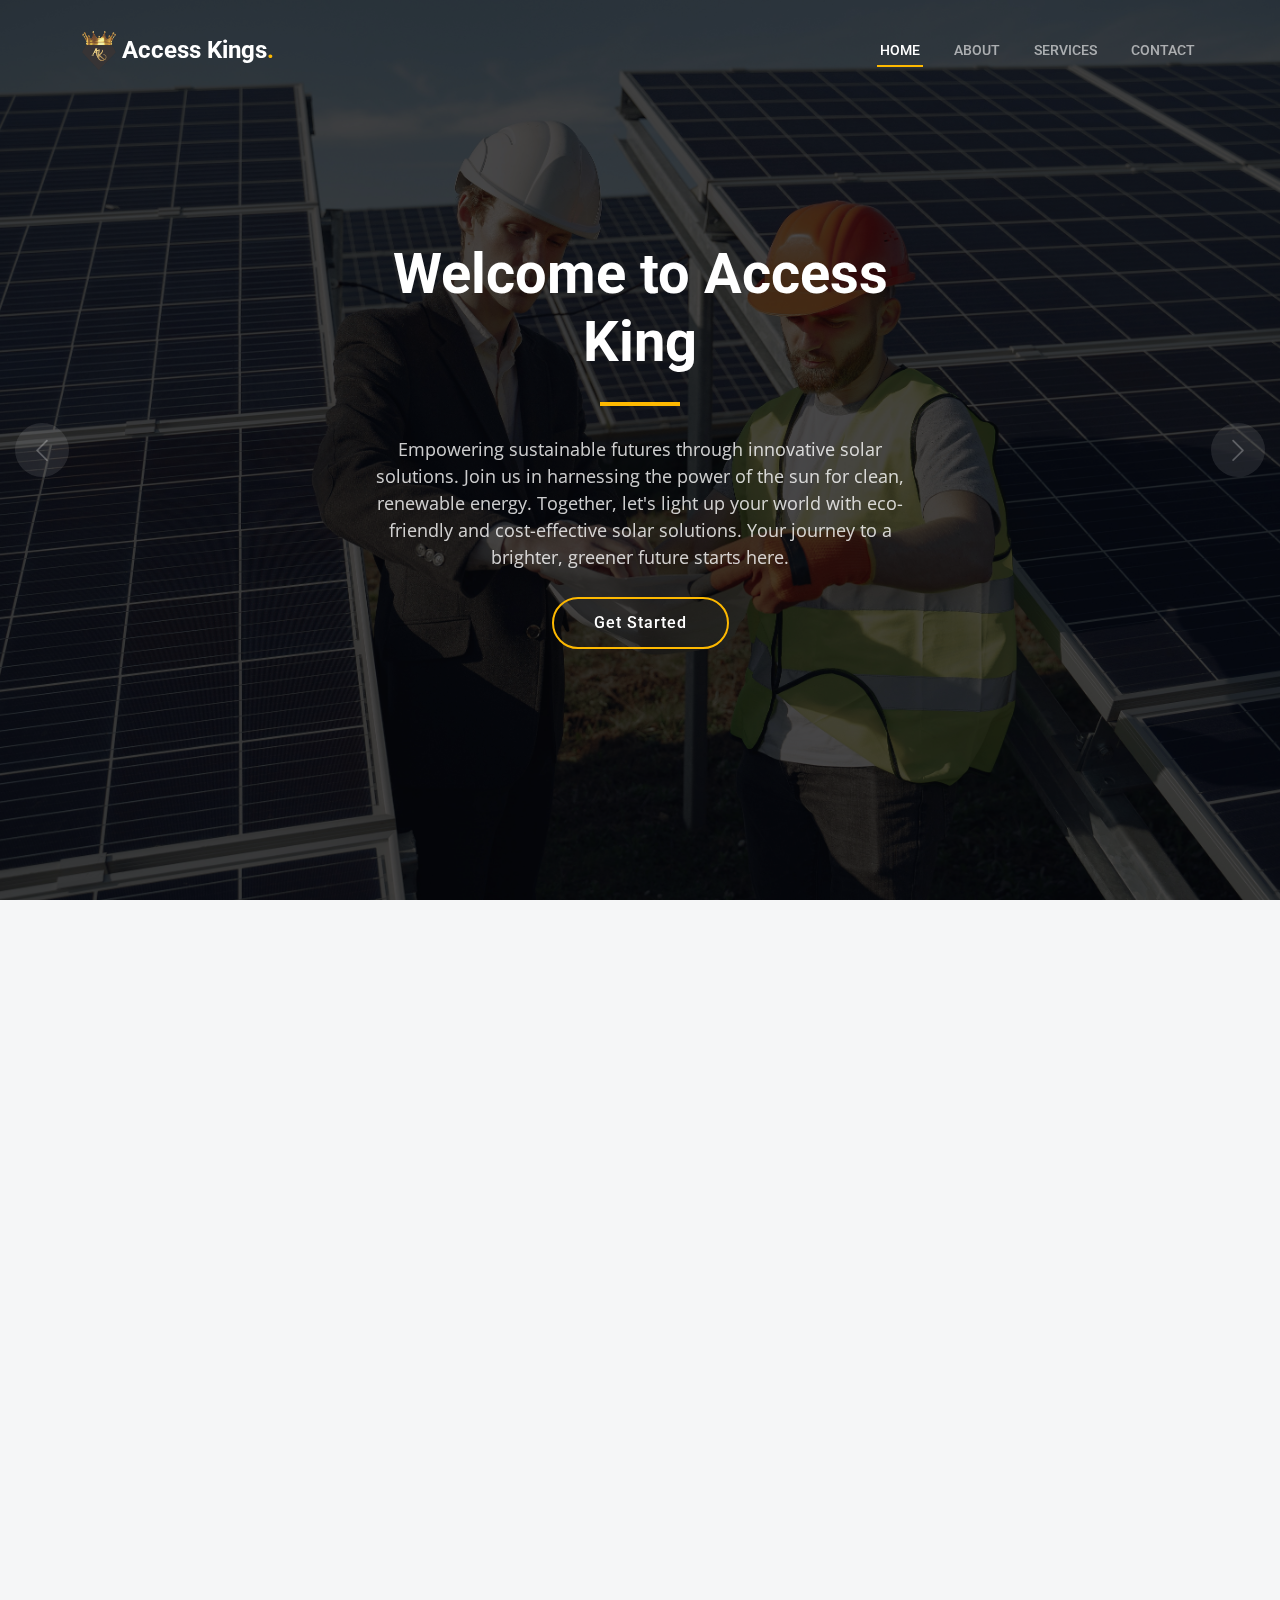
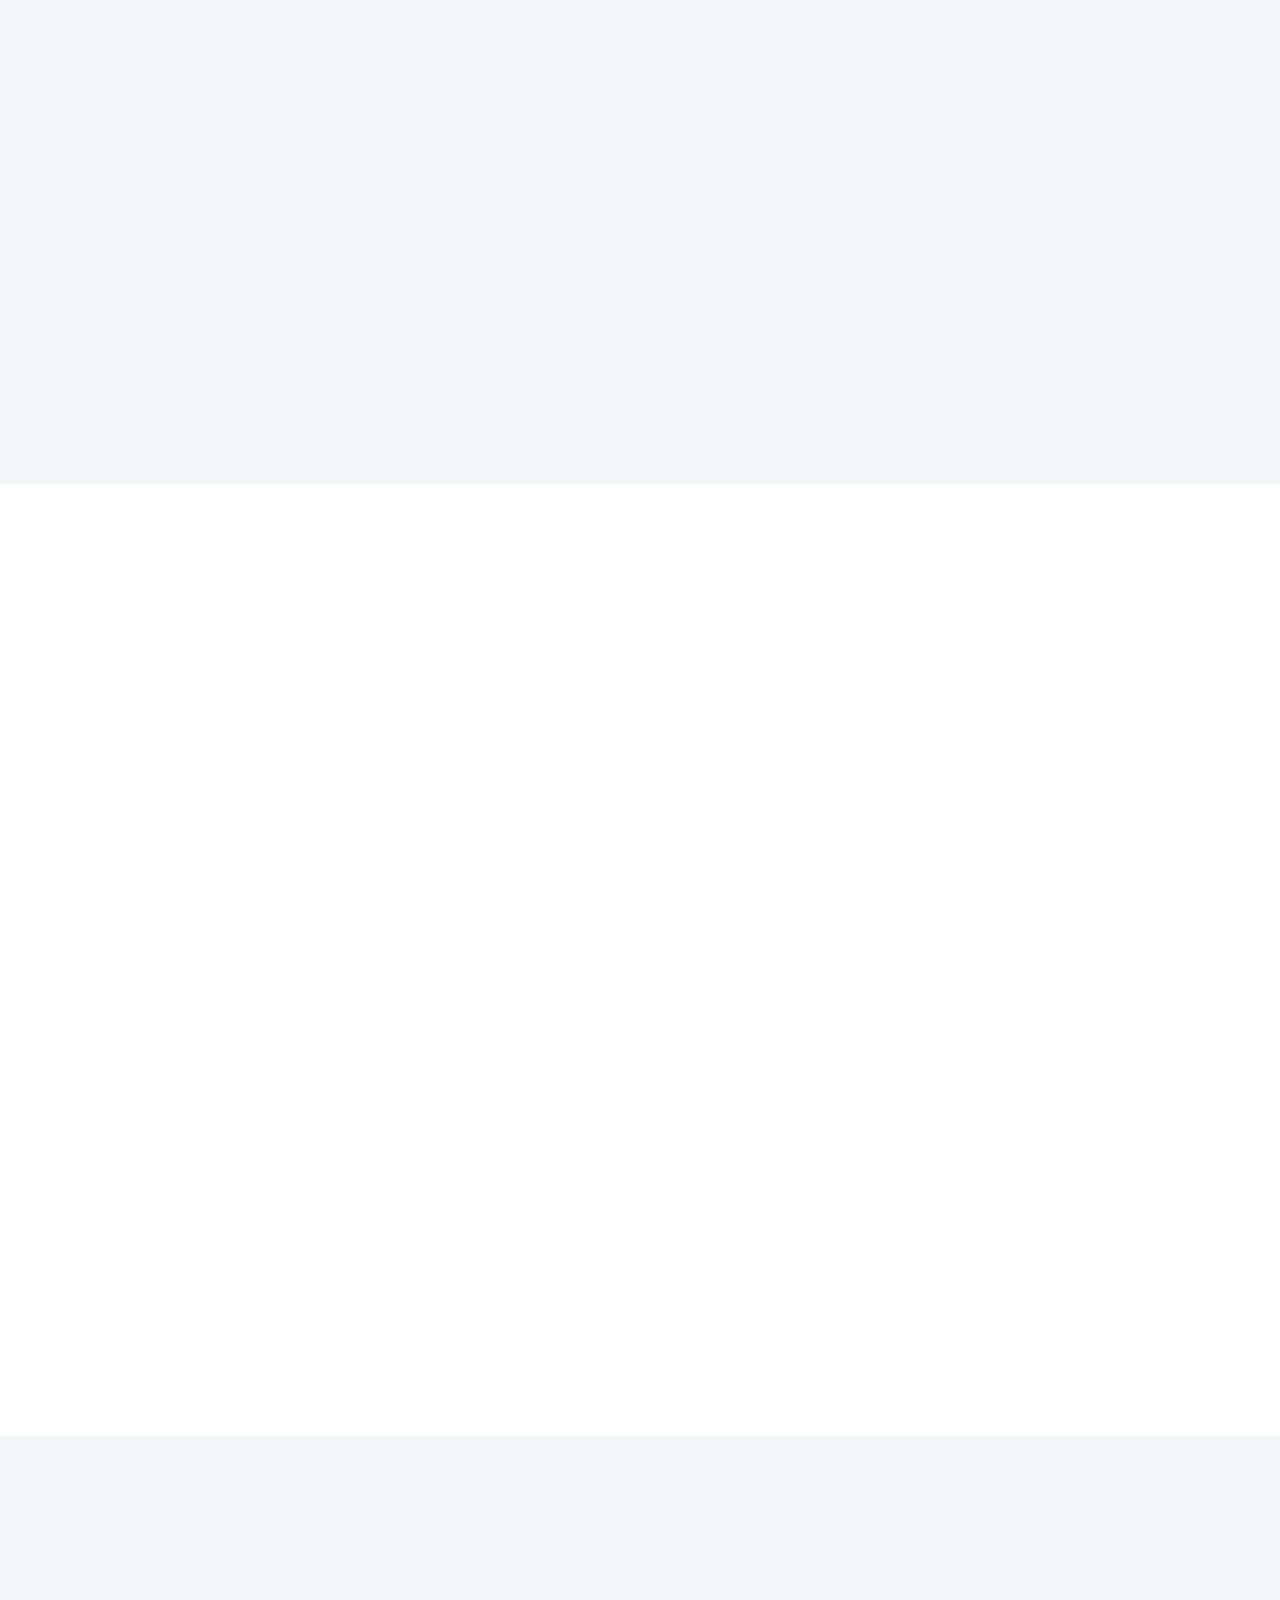
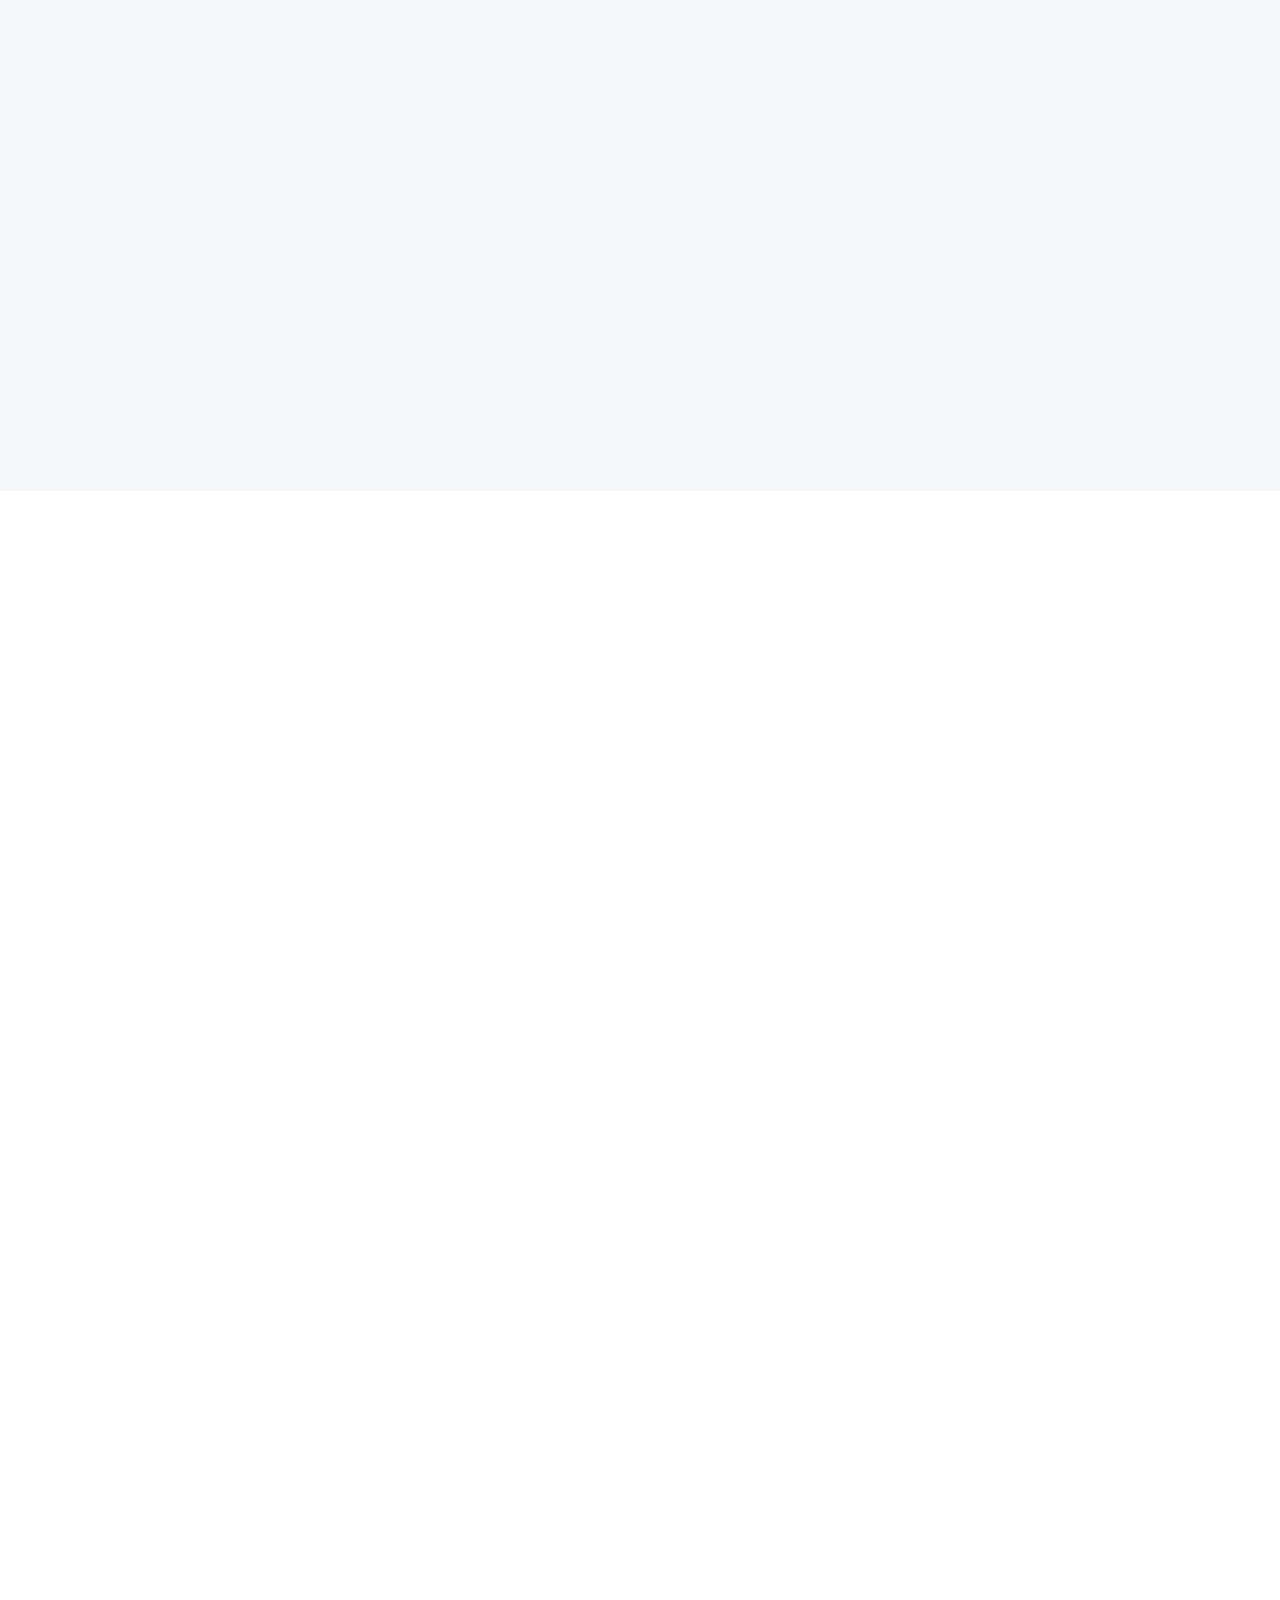
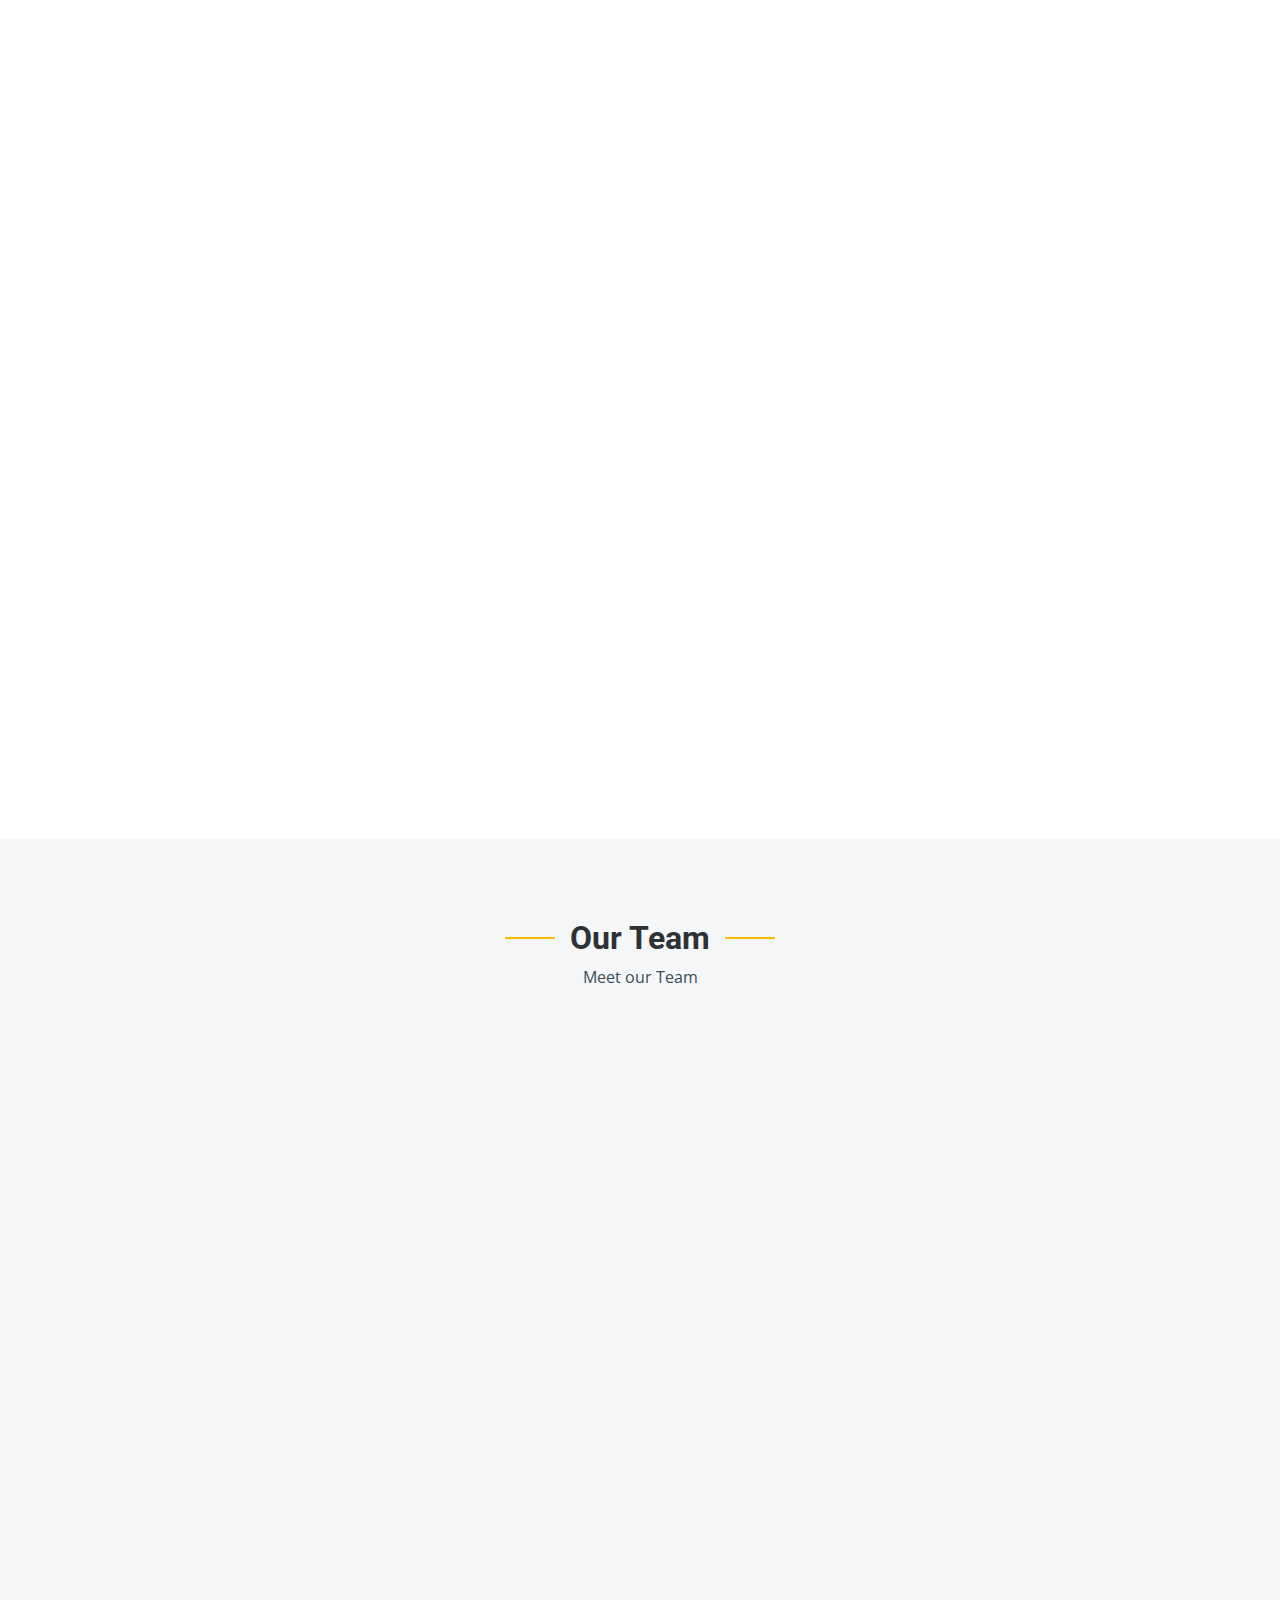
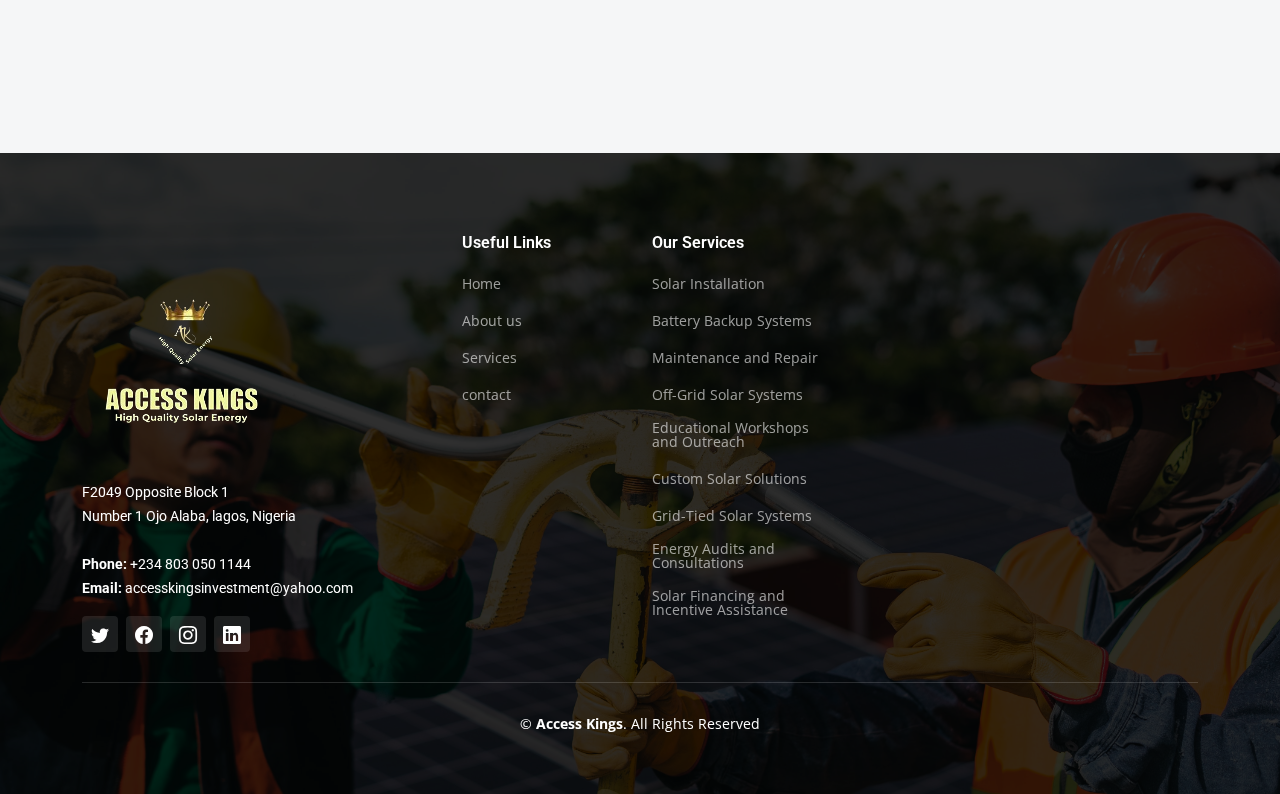
<file: index.html>
<!DOCTYPE html>
<html lang="en">

<head>
  <meta charset="utf-8">
  <meta content="width=device-width, initial-scale=1.0" name="viewport">

  <title>AccessKing</title>

  <meta content="" name="description">
  <meta content="" name="keywords">

  <!-- Favicons -->
  <link href="assets/img/logo.png" rel="icon">
  <link href="assets/img/logo.png" rel="apple-touch-icon">


  <!-- Google Fonts -->
  <link rel="preconnect" href="https://fonts.googleapis.com">
  <link rel="preconnect" href="https://fonts.gstatic.com" crossorigin>
  <link href="https://fonts.googleapis.com/css2?family=Open+Sans:ital,wght@0,300;0,400;0,500;0,600;0,700;1,300;1,400;1,600;1,700&family=Roboto:ital,wght@0,300;0,400;0,500;0,600;0,700;1,300;1,400;1,500;1,600;1,700&family=Work+Sans:ital,wght@0,300;0,400;0,500;0,600;0,700;1,300;1,400;1,500;1,600;1,700&display=swap" rel="stylesheet">

  <!-- Vendor CSS Files -->
  <link href="assets/vendor/bootstrap/css/bootstrap.min.css" rel="stylesheet">
  <link href="assets/vendor/bootstrap-icons/bootstrap-icons.css" rel="stylesheet">
  <link href="assets/vendor/fontawesome-free/css/all.min.css" rel="stylesheet">
  <link href="assets/vendor/aos/aos.css" rel="stylesheet">
  <link href="assets/vendor/glightbox/css/glightbox.min.css" rel="stylesheet">
  <link href="assets/vendor/swiper/swiper-bundle.min.css" rel="stylesheet">

  <!-- Template Main CSS File -->
  <link href="assets/css/main.css" rel="stylesheet">
  <link href="assets/css/style.css" rel="stylesheet">


</head>

<body>

  <!-- ======= Header ======= -->
  <header id="header" class="header d-flex align-items-center">
    <div class="container-fluid container-xl d-flex align-items-center justify-content-between">

      <a href="index.html" class="logo d-flex align-items-center">
        <!-- Uncomment the line below if you also wish to use an image logo -->
        <img src="assets/img/logo.png" alt="">
        <h1>Access Kings<span>.</span></h1>
      </a>

      <i class="mobile-nav-toggle mobile-nav-show bi bi-list"></i>
      <i class="mobile-nav-toggle mobile-nav-hide d-none bi bi-x"></i>
      <nav id="navbar" class="navbar">
        <ul>
          <li><a href="index.html" class="active">Home</a></li>
          <li><a href="about.html">About</a></li>
          <li><a href="services.html">Services</a></li>
          <li><a href="contact.html">Contact</a></li>
        </ul>
      </nav><!-- .navbar -->

    </div>
  </header><!-- End Header -->

  <!-- ======= Hero Section ======= -->
  <section id="hero" class="hero">

    <div class="info d-flex align-items-center">
      <div class="container">
        <div class="row justify-content-center">
          <div class="col-lg-6 text-center">
            <h2 data-aos="fade-down">Welcome to <span>Access King</span></h2>
            <p data-aos="fade-up">Empowering sustainable futures through innovative solar solutions. Join us in harnessing the power of the sun for clean, renewable energy. Together, let's light up your world with eco-friendly and cost-effective solar solutions. Your journey to a brighter, greener future starts here.</p>
            <a data-aos="fade-up" data-aos-delay="200" href="#get-started" class="btn-get-started">Get Started</a>
          </div>
        </div>
      </div>
    </div>

    <div id="hero-carousel" class="carousel slide" data-bs-ride="carousel" data-bs-interval="5000">

      <div class="carousel-item active" style="background-image: url(assets/img/hero-carousel/hero-carousel-1.jpg)"></div>
      <div class="carousel-item" style="background-image: url(assets/img/hero-carousel/hero-carousel-2.jpg)"></div>
      <div class="carousel-item" style="background-image: url(assets/img/hero-carousel/hero-carousel-3.jpg)"></div>
      <div class="carousel-item" style="background-image: url(assets/img/hero-carousel/hero-carousel-4.jpg)"></div>
      <div class="carousel-item" style="background-image: url(assets/img/hero-carousel/hero-carousel-5.jpg)"></div>

      <a class="carousel-control-prev" href="#hero-carousel" role="button" data-bs-slide="prev">
        <span class="carousel-control-prev-icon bi bi-chevron-left" aria-hidden="true"></span>
      </a>

      <a class="carousel-control-next" href="#hero-carousel" role="button" data-bs-slide="next">
        <span class="carousel-control-next-icon bi bi-chevron-right" aria-hidden="true"></span>
      </a>

    </div>

  </section><!-- End Hero Section -->

  <main id="main">

    <!-- ======= Get Started Section ======= -->
    <section id="get-started" class="get-started section-bg">
      <div class="container">

        <div class="row justify-content-between gy-4">

          <div class="col-lg-6 d-flex align-items-center" data-aos="fade-up">
            <div class="content">
              <h3>Who We Are</h3>
              <p>Our solar energy business is a pioneering force in the renewable energy sector, specializing in the design, production, and implementation of cutting-edge solar 
                solutions. With a focus on innovation and sustainability, we are dedicated to transforming the way the world harnesses power, contributing to a cleaner and more 
                sustainable future.</p>
            </div>
          </div>

          <div class="col-lg-5" data-aos="fade">
            <img src="assets/img/projects/repairs-3.jpg" alt="" srcset="">
            <!-- <a href="assets/img/projects/design-3.jpg" title="Repairs 3" data-gallery="portfolio-gallery-book" class="glightbox preview-link"><i class="bi bi-zoom-in"></i></a> -->

            <!-- <form action="forms/quote.php" method="post" class="php-email-form">
              <h3>Send Us a Mail</h3>
              <div class="row gy-3">

                <div class="col-md-12">
                  <input type="text" name="name" class="form-control" placeholder="Name" required>
                </div>

                <div class="col-md-12 ">
                  <input type="email" class="form-control" name="email" placeholder="Email" required>
                </div>

                <div class="col-md-12">
                  <input type="text" class="form-control" name="phone" placeholder="Phone" required>
                </div>

                <div class="col-md-12">
                  <textarea class="form-control" name="message" rows="6" placeholder="Message" required></textarea>
                </div>

                <div class="col-md-12 text-center">
                  <div class="loading">Loading</div>
                  <div class="error-message"></div>
                  <div class="sent-message">Your quote request has been sent successfully. Thank you!</div>

                  <button type="submit">Send Message</button>
                </div>

              </div>
            </form> -->
          </div><!-- End Quote Form -->

        </div>

      </div>
    </section><!-- End Get Started Section -->

    <!-- ======= Constructions Section ======= -->
    <section id="constructions" class="constructions">
      <div class="container" data-aos="fade-up">

        <div class="section-header">
          <h2>Solar</h2>
          <p>Discover our completed solar projects and installations, showcasing our commitment to sustainable energy solutions.</p>
        </div>
    
        <div class="row gy-4">
    
          <div class="col-lg-6" data-aos="fade-up" data-aos-delay="100">
            <div class="card-item">
              <div class="row">
                <div class="col-xl-5">
                  <div class="card-bg" style="background-image: url(assets/img/solar-installation-1.jpg);"></div>
                </div>
                <div class="col-xl-7 d-flex align-items-center">
                  <div class="card-body">
                    <h4 class="card-title">Efficient Solar Solutions</h4>
                    <p>Experience the power of renewable energy with our efficient solar installations. From residential rooftops to commercial complexes, we tailor solutions to meet your energy needs.</p>
                  </div>
                </div>
              </div>
            </div>
          </div><!-- End Card Item -->
    
          <div class="col-lg-6" data-aos="fade-up" data-aos-delay="200">
            <div class="card-item">
              <div class="row">
                <div class="col-xl-5">
                  <div class="card-bg" style="background-image: url(assets/img/solar-installation-2.jpg);"></div>
                </div>
                <div class="col-xl-7 d-flex align-items-center">
                  <div class="card-body">
                    <h4 class="card-title">Reliable Energy Solutions</h4>
                    <p>Our solar installations offer reliable energy solutions, ensuring uninterrupted power supply while reducing your carbon footprint. Trust us to deliver sustainable and cost-effective solutions for your energy needs.</p>
                  </div>
                </div>
              </div>
            </div>
          </div><!-- End Card Item -->
    
          <div class="col-lg-6" data-aos="fade-up" data-aos-delay="300">
            <div class="card-item">
              <div class="row">
                <div class="col-xl-5">
                  <div class="card-bg" style="background-image: url(assets/img/solar-installation-3.jpg);"></div>
                </div>
                <div class="col-xl-7 d-flex align-items-center">
                  <div class="card-body">
                    <h4 class="card-title">Cutting-edge Technology</h4>
                    <p>Experience cutting-edge technology with our solar installations. We utilize the latest advancements to maximize energy efficiency and optimize performance, ensuring you get the most out of your solar investment.</p>
                  </div>
                </div>
              </div>
            </div>
          </div><!-- End Card Item -->
    
          <div class="col-lg-6" data-aos="fade-up" data-aos-delay="400">
            <div class="card-item">
              <div class="row">
                <div class="col-xl-5">
                  <div class="card-bg" style="background-image: url(assets/img/solar-installation-4.jpg);"></div>
                </div>
                <div class="col-xl-7 d-flex align-items-center">
                  <div class="card-body">
                    <h4 class="card-title">Sustainable Energy Solutions</h4>
                    <p>Join the movement towards sustainability with our solar installations. We are dedicated to providing eco-friendly energy solutions that benefit both the environment and your bottom line.</p>
                  </div>
                </div>
              </div>
            </div>
          </div><!-- End Card Item -->
    
        </div>

      </div>
    </section><!-- End Constructions Section -->

    <!-- ======= Services Section ======= -->
    <section id="services" class="services section-bg">
      <div class="container" data-aos="fade-up">

        <div class="section-header">
          <h2>Services</h2>
          <p>Our services include</p>
        </div>

        <div class="row info gy-4 text-center">

          <div class="col-lg-4 col-md-6" data-aos="fade-up" data-aos-delay="100">
            <div class="service-item  position-relative">
              <h3>Solar Installation</h3>
              <p>Designing and installing solar panel systems for homes and business organisations to help reduce their electricity bills and environmental impact.</p>
            </div>
          </div><!-- End Service Item -->

          <div class="col-lg-4 col-md-6" data-aos="fade-up" data-aos-delay="200">
            <div class="service-item position-relative">
              <h3>Battery Backup Systems</h3>
              <p>Installing battery backup systems to store excess solar energy generated during the day for use during periods of low sunlight or power outages.</p>
            </div>
          </div><!-- End Service Item -->

          <div class="col-lg-4 col-md-6" data-aos="fade-up" data-aos-delay="300">
            <div class="service-item position-relative">
              <h3>Maintenance and Repair</h3>
              <p>Offering routine maintenance services to ensure optimal performance of solar panel systems and providing repairs in case of malfunctions or damage.</p>
            </div>
          </div><!-- End Service Item -->

          <div>
            <a data-aos="fade-up" data-aos-delay="200" href="services.html" class="btn-get-started">Learn More</a>
          </div>


        </div>

      </div>
    </section><!-- End Services Section -->



    <!-- ======= Our Projects Section ======= -->
    <section id="projects" class="projects">
      <div class="container" data-aos="fade-up">

        <div class="section-header">
          <h2>Our Products</h2>
        </div>

        <div class="portfolio-isotope" data-portfolio-filter="*" data-portfolio-layout="masonry" data-portfolio-sort="original-order">

          <!-- <ul class="portfolio-flters" data-aos="fade-up" data-aos-delay="100">
            <li data-filter="*" class="filter-active">All</li>
            <li data-filter=".filter-remodeling">Remodeling</li>
            <li data-filter=".filter-construction">Construction</li>
            <li data-filter=".filter-repairs">Repairs</li>
            <li data-filter=".filter-design">Design</li>
          </ul>End Projects Filters -->

          <div class="row gy-4 portfolio-container" data-aos="fade-up" data-aos-delay="200">

            <div class="col-lg-4 col-md-6 portfolio-item filter-remodeling">
              <div class="portfolio-content h-100">
                <img src="assets/img/projects/remodeling-1.jpg" class="img-fluid" alt="">
                <div class="portfolio-info">
                  <!-- <h4>Remodeling 1</h4>
                  <p>Lorem ipsum, dolor sit amet consectetur</p> -->
                  <a href="assets/img/projects/remodeling-1.jpg"  data-gallery="portfolio-gallery-remodeling" class="glightbox preview-link"><i class="bi bi-zoom-in"></i></a>
                  <!-- <a href="project-details.html" title="More Details" class="details-link"><i class="bi bi-link-45deg"></i></a> -->
                </div>
              </div>
            </div><!-- End Projects Item -->

            <div class="col-lg-4 col-md-6 portfolio-item filter-construction">
              <div class="portfolio-content h-100">
                <img src="assets/img/projects/construction-1.jpg" class="img-fluid" alt="">
                <div class="portfolio-info">
                  <!-- <h4>Construction 1</h4>
                  <p>Lorem ipsum, dolor sit amet consectetur</p> -->
                  <a href="assets/img/projects/construction-1.jpg"  data-gallery="portfolio-gallery-construction" class="glightbox preview-link"><i class="bi bi-zoom-in"></i></a>
                  <!-- <a href="project-details.html" title="More Details" class="details-link"><i class="bi bi-link-45deg"></i></a> -->
                </div>
              </div>
            </div><!-- End Projects Item -->

            <div class="col-lg-4 col-md-6 portfolio-item filter-repairs">
              <div class="portfolio-content h-100">
                <img src="assets/img/projects/repairs-1.jpg" class="img-fluid" alt="">
                <div class="portfolio-info">
                  <!-- <h4>Repairs 1</h4>
                  <p>Lorem ipsum, dolor sit amet consectetur</p> -->
                  <a href="assets/img/projects/repairs-1.jpg"  data-gallery="portfolio-gallery-repairs" class="glightbox preview-link"><i class="bi bi-zoom-in"></i></a>
                  <!-- <a href="project-details.html" title="More Details" class="details-link"><i class="bi bi-link-45deg"></i></a> -->
                </div>
              </div>
            </div><!-- End Projects Item -->

            <div class="col-lg-4 col-md-6 portfolio-item filter-design">
              <div class="portfolio-content h-100">
                <img src="assets/img/projects/design-1.jpg" class="img-fluid" alt="">
                <div class="portfolio-info">
                  <!-- <h4>Design 1</h4>
                  <p>Lorem ipsum, dolor sit amet consectetur</p> -->
                  <a href="assets/img/projects/design-1.jpg"  data-gallery="portfolio-gallery-book" class="glightbox preview-link"><i class="bi bi-zoom-in"></i></a>
                  <!-- <a href="project-details.html" title="More Details" class="details-link"><i class="bi bi-link-45deg"></i></a> -->
                </div>
              </div>
            </div><!-- End Projects Item -->

            <div class="col-lg-4 col-md-6 portfolio-item filter-remodeling">
              <div class="portfolio-content h-100">
                <img src="assets/img/projects/remodeling-2.jpg" class="img-fluid" alt="">
                <div class="portfolio-info">
                  <!-- <h4>Remodeling 2</h4>
                  <p>Lorem ipsum, dolor sit amet consectetur</p> -->
                  <a href="assets/img/projects/remodeling-2.jpg"  data-gallery="portfolio-gallery-remodeling" class="glightbox preview-link"><i class="bi bi-zoom-in"></i></a>
                  <!-- <a href="project-details.html" title="More Details" class="details-link"><i class="bi bi-link-45deg"></i></a> -->
                </div>
              </div>
            </div><!-- End Projects Item -->

            <div class="col-lg-4 col-md-6 portfolio-item filter-construction">
              <div class="portfolio-content h-100">
                <img src="assets/img/projects/construction-2.jpg" class="img-fluid" alt="">
                <div class="portfolio-info">
                  <!-- <h4>Construction 2</h4>
                  <p>Lorem ipsum, dolor sit amet consectetur</p> -->
                  <a href="assets/img/projects/construction-2.jpg"  data-gallery="portfolio-gallery-construction" class="glightbox preview-link"><i class="bi bi-zoom-in"></i></a>
                  <!-- <a href="project-details.html" title="More Details" class="details-link"><i class="bi bi-link-45deg"></i></a> -->
                </div>
              </div>
            </div><!-- End Projects Item -->

            <div class="col-lg-4 col-md-6 portfolio-item filter-repairs">
              <div class="portfolio-content h-100">
                <img src="assets/img/projects/repairs-2.jpg" class="img-fluid" alt="">
                <div class="portfolio-info">
                  <!-- <h4>Repairs 2</h4>
                  <p>Lorem ipsum, dolor sit amet consectetur</p> -->
                  <a href="assets/img/projects/repairs-2.jpg"  data-gallery="portfolio-gallery-repairs" class="glightbox preview-link"><i class="bi bi-zoom-in"></i></a>
                  <!-- <a href="project-details.html" title="More Details" class="details-link"><i class="bi bi-link-45deg"></i></a> -->
                </div>
              </div>
            </div><!-- End Projects Item -->

            <div class="col-lg-4 col-md-6 portfolio-item filter-design">
              <div class="portfolio-content h-100">
                <img src="assets/img/projects/design-2.jpg" class="img-fluid" alt="">
                <div class="portfolio-info">
                  <!-- <h4>Design 2</h4>
                  <p>Lorem ipsum, dolor sit amet consectetur</p> -->
                  <a href="assets/img/projects/design-2.jpg"  data-gallery="portfolio-gallery-book" class="glightbox preview-link"><i class="bi bi-zoom-in"></i></a>
                  <!-- <a href="project-details.html" title="More Details" class="details-link"><i class="bi bi-link-45deg"></i></a> -->
                </div>
              </div>
            </div><!-- End Projects Item -->

            <div class="col-lg-4 col-md-6 portfolio-item filter-remodeling">
              <div class="portfolio-content h-100">
                <img src="assets/img/projects/remodeling-3.jpg" class="img-fluid" alt="">
                <div class="portfolio-info">
                  <!-- <h4>Remodeling 3</h4>
                  <p>Lorem ipsum, dolor sit amet consectetur</p> -->
                  <a href="assets/img/projects/remodeling-3.jpg"  data-gallery="portfolio-gallery-remodeling" class="glightbox preview-link"><i class="bi bi-zoom-in"></i></a>
                  <!-- <a href="project-details.html" title="More Details" class="details-link"><i class="bi bi-link-45deg"></i></a> -->
                </div>
              </div>
            </div><!-- End Projects Item -->

            <div class="col-lg-4 col-md-6 portfolio-item filter-construction">
              <div class="portfolio-content h-100">
                <img src="assets/img/projects/construction-3.jpg" class="img-fluid" alt="">
                <div class="portfolio-info">
                  <!-- <h4>Construction 3</h4>
                  <p>Lorem ipsum, dolor sit amet consectetur</p> -->
                  <a href="assets/img/projects/construction-3.jpg"  data-gallery="portfolio-gallery-construction" class="glightbox preview-link"><i class="bi bi-zoom-in"></i></a>
                  <!-- <a href="project-details.html" title="More Details" class="details-link"><i class="bi bi-link-45deg"></i></a> -->
                </div>
              </div>
            </div><!-- End Projects Item -->

            <!-- <div class="col-lg-4 col-md-6 portfolio-item filter-repairs">
              <div class="portfolio-content h-100">
                <img src="assets/img/projects/repairs-3.jpg" class="img-fluid" alt="">
                <div class="portfolio-info">
                  <h4>Repairs 3</h4>
                  <p>Lorem ipsum, dolor sit amet consectetur</p>
                  <a href="assets/img/projects/repairs-3.jpg" title="Repairs 2" data-gallery="portfolio-gallery-repairs" class="glightbox preview-link"><i class="bi bi-zoom-in"></i></a>
                  <a href="project-details.html" title="More Details" class="details-link"><i class="bi bi-link-45deg"></i></a>
                </div>
              </div>
            </div> -->
            <!-- End Projects Item -->

            <div class="col-lg-4 col-md-6 portfolio-item filter-design">
              <div class="portfolio-content h-100">
                <img src="assets/img/projects/design-3.jpg" class="img-fluid" alt="">
                <div class="portfolio-info">
                  <!-- <h4>Design 3</h4>
                  <p>Lorem ipsum, dolor sit amet consectetur</p> -->
                  <a href="assets/img/projects/design-3.jpg"  data-gallery="portfolio-gallery-book" class="glightbox preview-link"><i class="bi bi-zoom-in"></i></a>
                  <!-- <a href="project-details.html" title="More Details" class="details-link"><i class="bi bi-link-45deg"></i></a> -->
                </div>
              </div>
            </div><!-- End Projects Item -->

          </div><!-- End Projects Container -->

        </div>
    
          </div>
    </section><!-- End Our Projects Section -->



    <!-- ======= Team Section ======= -->
    <section id="team" class="team section-bg">
      <div class="container">

        <div class="section-header">
          <h2>Our Team</h2>
          <p>Meet our Team</p>
        </div>

        <div class="row">

          <div class="col-lg-4 col-md-6 justify-content-between align-items-stretch">
            <div class="member" data-aos="fade-up" data-aos-delay="100">
              <div class="member-img">
                <img src="assets/img/team/ceo.jpeg" class="img-fluid" alt="">
                <!-- <div class="social">
                  <a href=""><i class="bi bi-twitter"></i></a>
                  <a href=""><i class="bi bi-facebook"></i></a>
                  <a href=""><i class="bi bi-instagram"></i></a>
                  <a href=""><i class="bi bi-linkedin"></i></a>
                </div> -->
              </div>
              <div class="member-info">
                <h4>Mr Okoye Lebechi Sunday</h4>
                <span>Chief Executive Officer / Chairman</span>
              </div>
            </div>
          </div>

          <div class="col-lg-4 col-md-6 d-flex align-items-stretch">
            <div class="member" data-aos="fade-up" data-aos-delay="200">
              <div class="member-img">
                <img src="assets/img/team/executive-director.jpeg" class="img-fluid" alt="">
                <!-- <div class="social">
                  <a href=""><i class="bi bi-twitter"></i></a>
                  <a href=""><i class="bi bi-facebook"></i></a>
                  <a href=""><i class="bi bi-instagram"></i></a>
                  <a href=""><i class="bi bi-linkedin"></i></a>
                </div> -->
              </div>
              <div class="member-info">
                <h4>Mrs Okoye Loveth Sopuruchukwu</h4>
                <span>Executive Director</span>
              </div>
            </div>
          </div>

          <div class="col-lg-4 col-md-6 d-flex align-items-stretch">
            <div class="member" data-aos="fade-up" data-aos-delay="300">
              <div class="member-img">
                <img src="assets/img/team/hr.jpeg" class="img-fluid" alt="">
                <!-- <div class="social">
                  <a href=""><i class="bi bi-twitter"></i></a>
                  <a href=""><i class="bi bi-facebook"></i></a>
                  <a href=""><i class="bi bi-instagram"></i></a>
                  <a href=""><i class="bi bi-linkedin"></i></a>
                </div> -->
              </div>
              <div class="member-info">
                <h4>Okafor Callista</h4>
                <span>Media / HR Manager</span>
              </div>
            </div>
          </div>

        </div>

      </div>
    </section><!-- End Team Section -->




    <!-- ======= Testimonials Section ======= -->
    <!-- <section id="testimonials" class="testimonials section-bg">
      <div class="container" data-aos="fade-up">

        <div class="section-header">
          <h2>Testimonials</h2>
          <p>Our clients testimonies</p>
        </div>

        <div class="slides-2 swiper">
          <div class="swiper-wrapper">

            <div class="swiper-slide">
              <div class="testimonial-wrap">
                <div class="testimonial-item">
                  <img src="assets/img/testimonials/testimonials-1.jpg" class="testimonial-img" alt="">
                  <h3>Saul Goodman</h3>
                  <h4>Ceo &amp; Founder</h4>
                  <div class="stars">
                    <i class="bi bi-star-fill"></i><i class="bi bi-star-fill"></i><i class="bi bi-star-fill"></i><i class="bi bi-star-fill"></i><i class="bi bi-star-fill"></i>
                  </div>
                  <p>
                    <i class="bi bi-quote quote-icon-left"></i>
                    Proin iaculis purus consequat sem cure digni ssim donec porttitora entum suscipit rhoncus. Accusantium quam, ultricies eget id, aliquam eget nibh et. Maecen aliquam, risus at semper.
                    <i class="bi bi-quote quote-icon-right"></i>
                  </p>
                </div>
              </div>
            </div>

            <div class="swiper-slide">
              <div class="testimonial-wrap">
                <div class="testimonial-item">
                  <img src="assets/img/testimonials/testimonials-2.jpg" class="testimonial-img" alt="">
                  <h3>Sara Wilsson</h3>
                  <h4>Designer</h4>
                  <div class="stars">
                    <i class="bi bi-star-fill"></i><i class="bi bi-star-fill"></i><i class="bi bi-star-fill"></i><i class="bi bi-star-fill"></i><i class="bi bi-star-fill"></i>
                  </div>
                  <p>
                    <i class="bi bi-quote quote-icon-left"></i>
                    Export tempor illum tamen malis malis eram quae irure esse labore quem cillum quid cillum eram malis quorum velit fore eram velit sunt aliqua noster fugiat irure amet legam anim culpa.
                    <i class="bi bi-quote quote-icon-right"></i>
                  </p>
                </div>
              </div>
            </div>

          </div>
          <div class="swiper-pagination"></div>
        </div>

      </div>
    </section> -->
    <!-- End Testimonials Section -->



  </main><!-- End #main -->

  <!-- ======= Footer ======= -->
  <footer id="footer" class="footer">

    <div class="footer-content position-relative">
      <div class="container">
        <div class="row">

          <div class="col-lg-4 col-md-6">
            <div class="footer-info">
              <a href="index.html" class="logo d-flex align-items-center">
                <!-- Uncomment the line below if you also wish to use an image logo -->
                <img src="assets/img/logo_dark-nbg.png" alt="">
                <!-- <h1>Access Kings<span>.</span></h1> -->
              </a>
              <p>
                F2049 Opposite Block 1 <br> 
                Number 1 Ojo Alaba, lagos, Nigeria<br><br>
                <strong>Phone:</strong> +234 803 050 1144<br>
                <strong>Email:</strong> accesskingsinvestment@yahoo.com<br>
              </p>
              <div class="social-links d-flex mt-3">
                <a href="#" class="d-flex align-items-center justify-content-center"><i class="bi bi-twitter"></i></a>
                <a href="#" class="d-flex align-items-center justify-content-center"><i class="bi bi-facebook"></i></a>
                <a href="#" class="d-flex align-items-center justify-content-center"><i class="bi bi-instagram"></i></a>
                <a href="#" class="d-flex align-items-center justify-content-center"><i class="bi bi-linkedin"></i></a>
              </div>
            </div>
          </div><!-- End footer info column-->

          <div class="col-lg-2 col-md-3 footer-links">
            <h4>Useful Links</h4>
            <ul>
              <li><a href="#">Home</a></li>
              <li><a href="about.html">About us</a></li>
              <li><a href="services.html">Services</a></li>
              <li><a href="contact.html">contact</a></li>
            </ul>
          </div><!-- End footer links column-->

          <div class="col-lg-2 col-md-3 footer-links">
            <h4>Our Services</h4>
            <ul>
              <li><a href="#">Solar Installation</a></li>
              <li><a href="#">Battery Backup Systems</a></li>
              <li><a href="#">Maintenance and Repair</a></li>

              <li><a href="#">Off-Grid Solar Systems</a></li>
              <li><a href="#">Educational Workshops and Outreach</a></li>
              <li><a href="#">Custom Solar Solutions</a></li>

              <li><a href="#">Grid-Tied Solar Systems</a></li>
              <li><a href="#">Energy Audits and Consultations</a></li>
              <li><a href="#">Solar Financing and Incentive Assistance</a></li>
            </ul>
          </div><!-- End footer links column-->

        </div>
      </div>
    </div>

    <div class="footer-legal text-center position-relative">
      <div class="container">
        <div class="copyright">
          &copy; <strong><span>Access Kings</span></strong>. All Rights Reserved
        </div>
      </div>
    </div>

  </footer>
  <!-- End Footer -->

  <a href="#" class="scroll-top d-flex align-items-center justify-content-center"><i class="bi bi-arrow-up-short"></i></a>

  <div id="preloader"></div>

  <!-- Vendor JS Files -->
  <script src="assets/vendor/bootstrap/js/bootstrap.bundle.min.js"></script>
  <script src="assets/vendor/aos/aos.js"></script>
  <script src="assets/vendor/glightbox/js/glightbox.min.js"></script>
  <script src="assets/vendor/isotope-layout/isotope.pkgd.min.js"></script>
  <script src="assets/vendor/swiper/swiper-bundle.min.js"></script>
  <script src="assets/vendor/purecounter/purecounter_vanilla.js"></script>
  <script src="assets/vendor/php-email-form/validate.js"></script>

  <!-- Template Main JS File -->
  <script src="assets/js/main.js"></script>

</body>

</html>
</file>
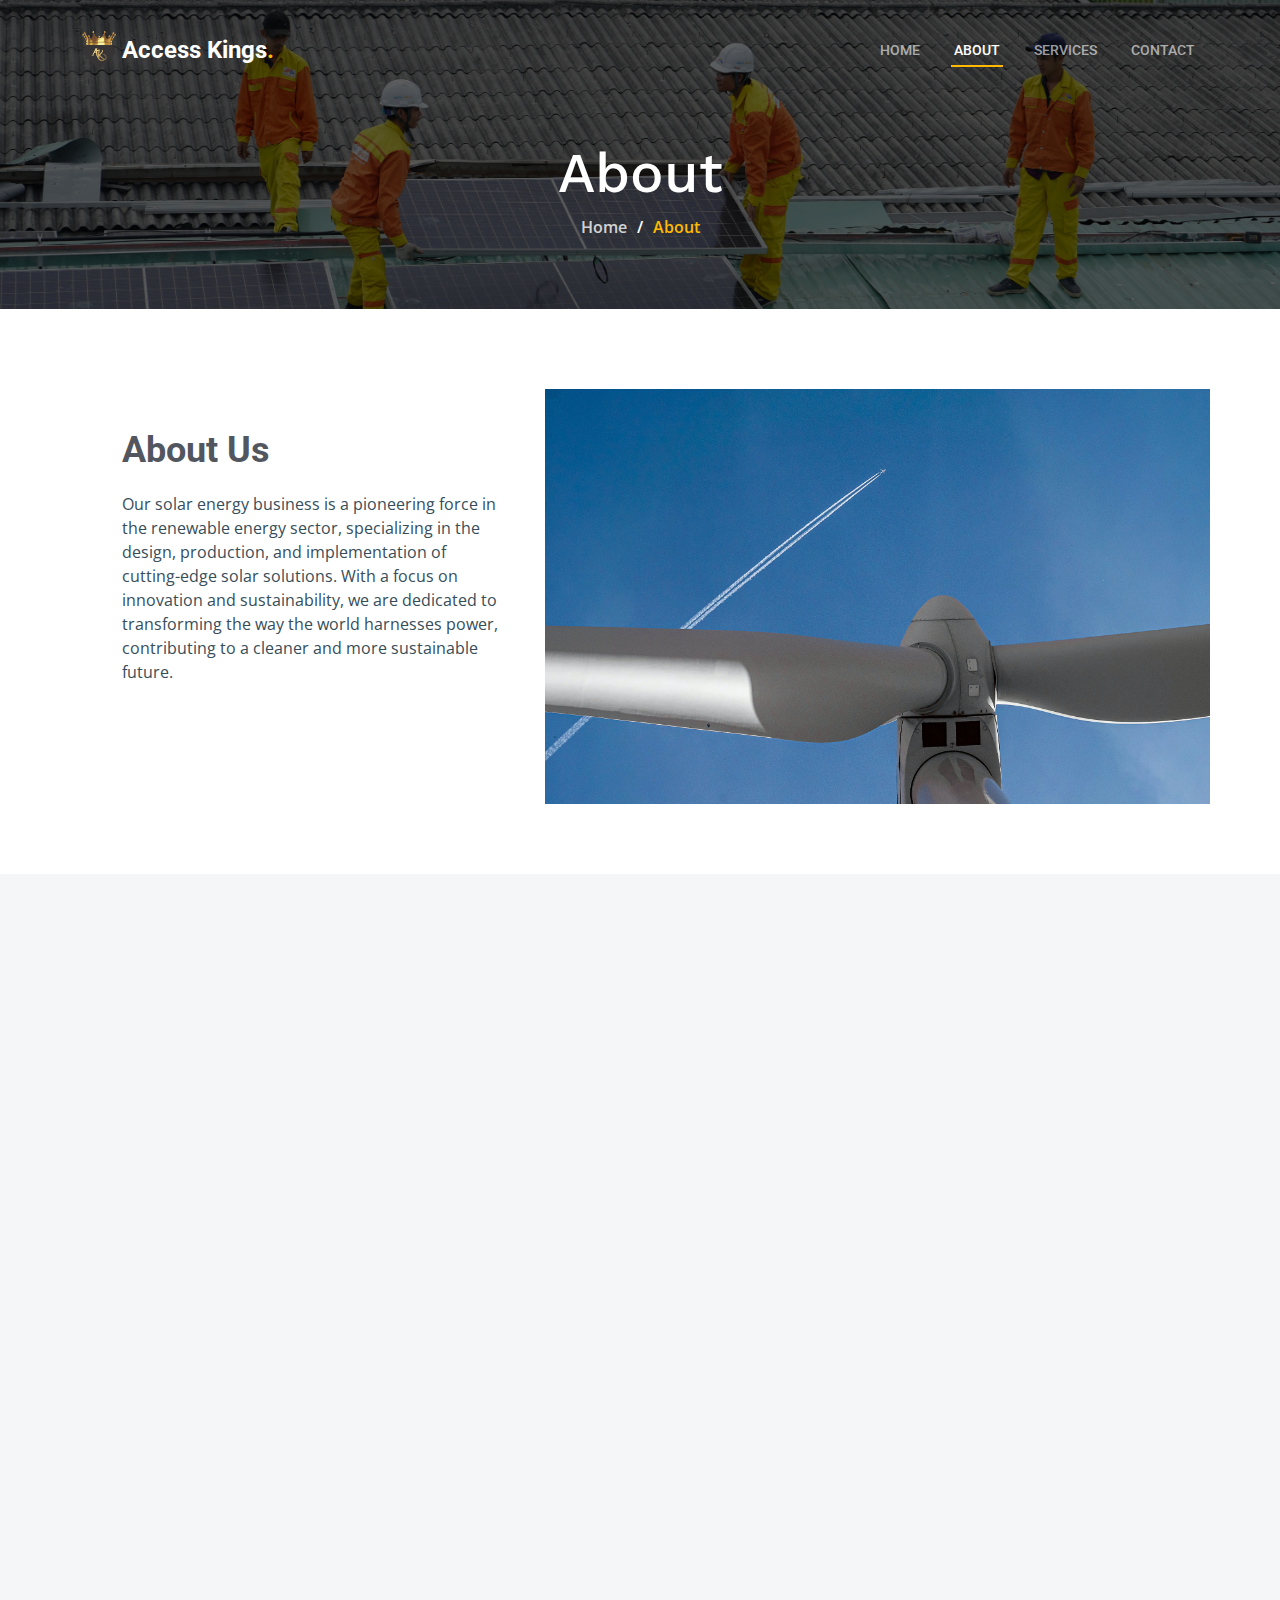
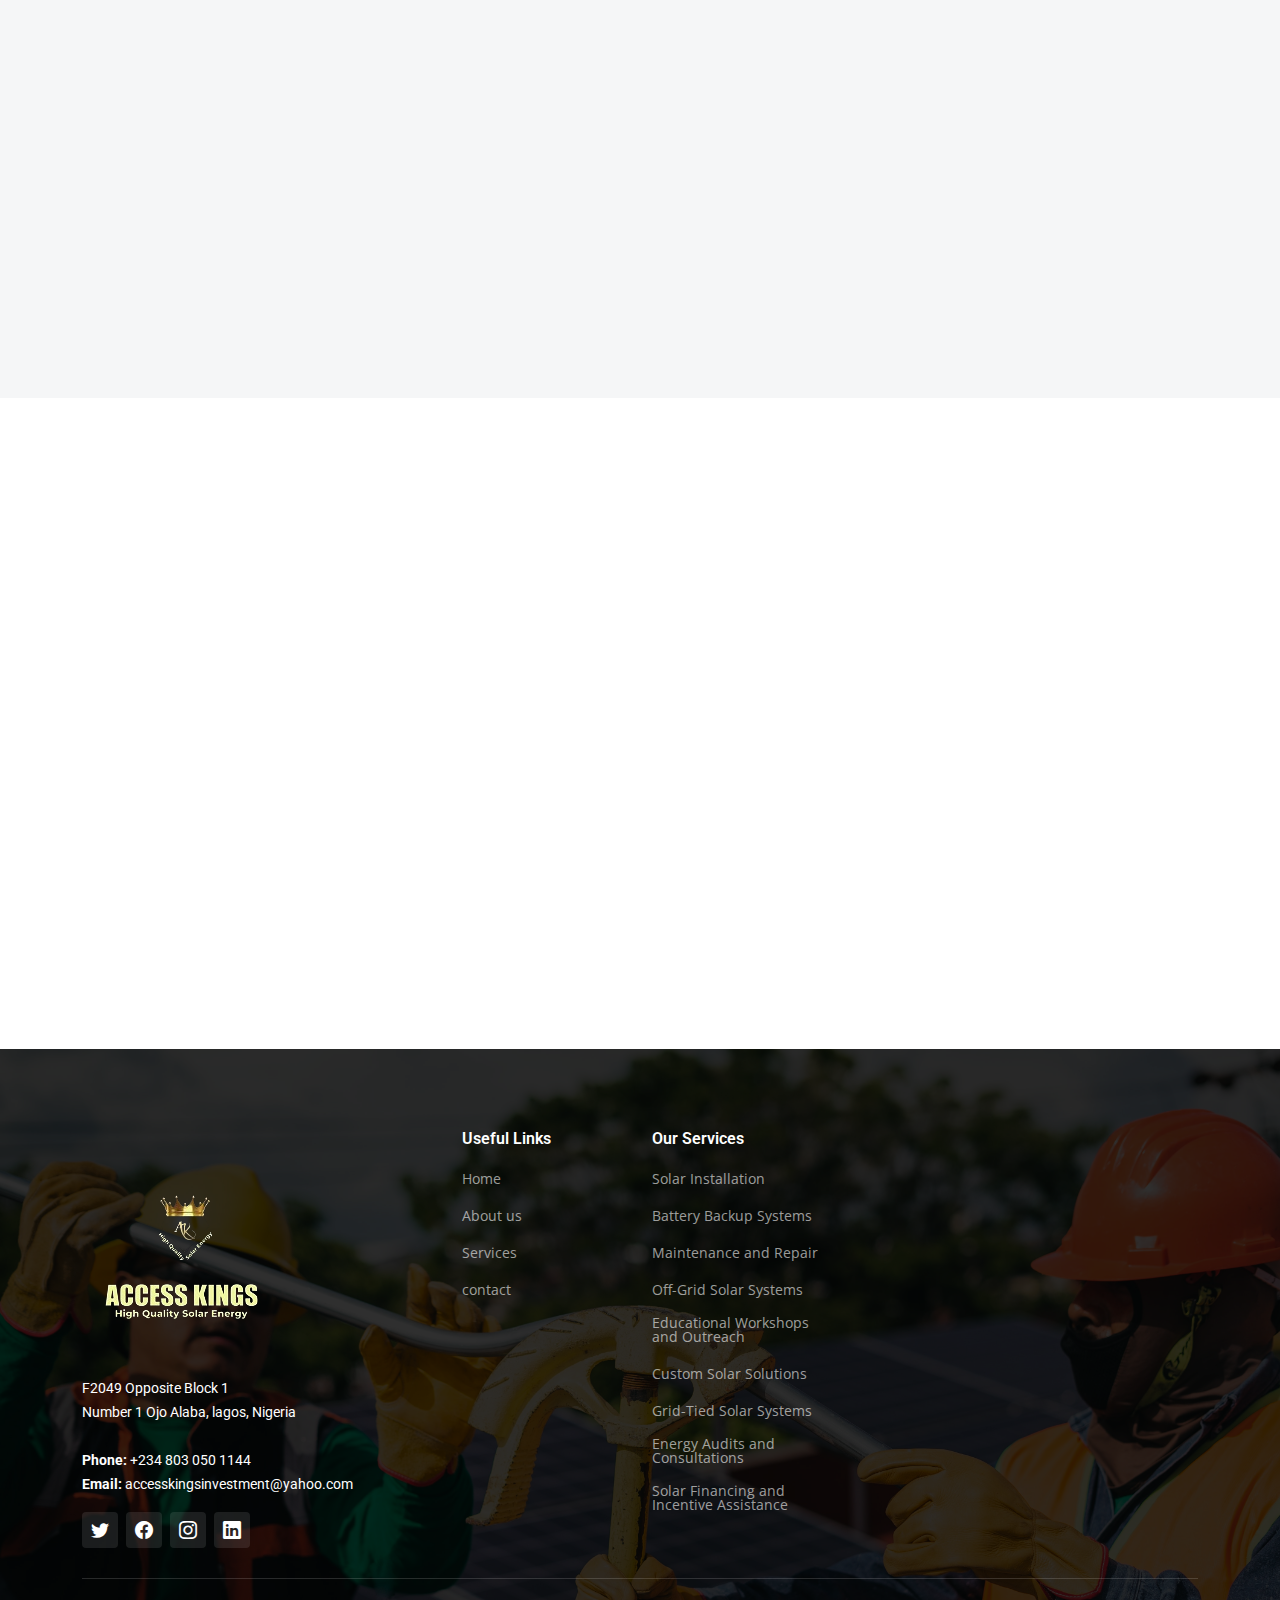
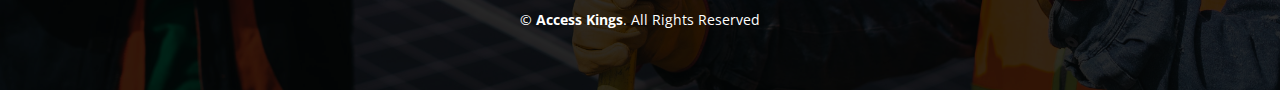
<file: about.html>
<!DOCTYPE html>
<html lang="en">

<head>
  <meta charset="utf-8">
  <meta content="width=device-width, initial-scale=1.0" name="viewport">

  <title>AccessKing</title>

  <meta content="" name="description">
  <meta content="" name="keywords">

  <!-- Favicons -->
  <link href="assets/img/logo.png" rel="icon">

  <!-- Google Fonts -->
  <link rel="preconnect" href="https://fonts.googleapis.com">
  <link rel="preconnect" href="https://fonts.gstatic.com" crossorigin>
  <link href="https://fonts.googleapis.com/css2?family=Open+Sans:ital,wght@0,300;0,400;0,500;0,600;0,700;1,300;1,400;1,600;1,700&family=Roboto:ital,wght@0,300;0,400;0,500;0,600;0,700;1,300;1,400;1,500;1,600;1,700&family=Work+Sans:ital,wght@0,300;0,400;0,500;0,600;0,700;1,300;1,400;1,500;1,600;1,700&display=swap" rel="stylesheet">

  <!-- Vendor CSS Files -->
  <link href="assets/vendor/bootstrap/css/bootstrap.min.css" rel="stylesheet">
  <link href="assets/vendor/bootstrap-icons/bootstrap-icons.css" rel="stylesheet">
  <link href="assets/vendor/fontawesome-free/css/all.min.css" rel="stylesheet">
  <link href="assets/vendor/aos/aos.css" rel="stylesheet">
  <link href="assets/vendor/glightbox/css/glightbox.min.css" rel="stylesheet">
  <link href="assets/vendor/swiper/swiper-bundle.min.css" rel="stylesheet">

  <!-- Template Main CSS File -->
  <link href="assets/css/main.css" rel="stylesheet">

  
</head>

<body>

  <!-- ======= Header ======= -->
  <header id="header" class="header d-flex align-items-center">
    <div class="container-fluid container-xl d-flex align-items-center justify-content-between">

      <a href="index.html" class="logo d-flex align-items-center">
        <!-- Uncomment the line below if you also wish to use an image logo -->
        <img src="assets/img/logo.png" alt="">
        <h1>Access Kings<span>.</span></h1>
      </a>

      <i class="mobile-nav-toggle mobile-nav-show bi bi-list"></i>
      <i class="mobile-nav-toggle mobile-nav-hide d-none bi bi-x"></i>
      <nav id="navbar" class="navbar">
        <ul>
          <li><a href="index.html">Home</a></li>
          <li><a href="about.html" class="active">About</a></li>
          <li><a href="services.html">Services</a></li>
          <li><a href="contact.html">Contact</a></li>
        </ul>
      </nav><!-- .navbar -->

    </div>
  </header><!-- End Header -->

  <main id="main">

    <!-- ======= Breadcrumbs ======= -->
    <div class="breadcrumbs d-flex align-items-center" style="background-image: url('assets/img/hero-carousel/hero-carousel-3.jpg');">
      <div class="container position-relative d-flex flex-column align-items-center" data-aos="fade">

        <h2>About</h2>
        <ol>
          <li><a href="index.html">Home</a></li>
          <li>About</li>
        </ol>

      </div>
    </div><!-- End Breadcrumbs -->

    <!-- ======= About Section ======= -->
    <section id="about" class="about">
      <div class="container" data-aos="fade-up">

        <div class="row position-relative">

          <div class="col-lg-7 about-img" style="background-image: url(assets/img/solar-installation-3.jpg);"></div>

          <div class="col-lg-7">
            <!-- <h2>Consequatur eius et magnam</h2> -->
            <div class="our-story">
              <!-- <h4>Est 1988</h4> -->
              <h3>About Us</h3>
              <p>Our solar energy business is a pioneering force in the renewable energy sector, specializing in the design, production, 
                and implementation of cutting-edge solar solutions. With a focus on innovation and sustainability, we are dedicated to transforming 
                the way the world harnesses power, contributing to a cleaner and more sustainable future.</p>
            </div>
          </div>

        </div>

      </div>
    </section>
    <!-- End About Section -->


    <!-- ======= Alt Services Section ======= -->
    <section id="alt-services" class="alt-services section-bg">
      <div class="container" data-aos="fade-up">

        <div class="row justify-content-around gy-4">
          <div class="col-lg-6 img-bg" style="background-image: url(assets/img/alt-services.jpg);" data-aos="zoom-in" data-aos-delay="100"></div>

          <div class="col-lg-5 d-flex flex-column justify-content-center">
            <h3>Our Core Values</h3>
        
            <div class="icon-box d-flex position-relative" data-aos="fade-up" data-aos-delay="100">
              <!-- <i class="bi bi-easel flex-shrink-0"></i> -->
              <div>
                <h4><a href="" class="stretched-link">Sustainability</a></h4>
                <p>We are dedicated to promoting environmental responsibility by providing solar panels that harness the power of the sun, reducing dependence on non-renewable resources.
                </p>
              </div>
            </div><!-- End Icon Box -->

            <div class="icon-box d-flex position-relative" data-aos="fade-up" data-aos-delay="200">
              <!-- <i class="bi bi-patch-check flex-shrink-0"></i> -->
              <div>
                <h4><a href="" class="stretched-link">Quality Excellence</a></h4>
                <p>We uphold the highest standards in the design, manufacturing, and installation of solar panels, ensuring durability, efficiency, and long-term performance for our customers.</p>
              </div>
            </div><!-- End Icon Box -->

            <div class="icon-box d-flex position-relative" data-aos="fade-up" data-aos-delay="300">
              <!-- <i class="bi bi-brightness-high flex-shrink-0"></i> -->
              <div>
                <h4><a href="" class="stretched-link">Customer-Centric Approach</a></h4>
                <p> We prioritize customer satisfaction by offering personalized solutions, transparent communication, and reliable support throughout the entire lifecycle of our solar energy panels.</p>
              </div>
            </div><!-- End Icon Box -->

            <div class="icon-box d-flex position-relative" data-aos="fade-up" data-aos-delay="400">
              <!-- <i class="bi bi-brightness-high flex-shrink-0"></i> -->
              <div>
                <h4><a href="" class="stretched-link">Innovation</a></h4>
                <p>We embrace continuous improvement and technological advancements, striving to develop cutting-edge solar solutions that maximize energy output and minimize environmental impact.</p>
              </div>
            </div><!-- End Icon Box -->

            <div class="icon-box d-flex position-relative" data-aos="fade-up" data-aos-delay="400">
              <!-- <i class="bi bi-brightness-high flex-shrink-0"></i> -->
              <div>
                <h4><a href="" class="stretched-link">Integrity</a></h4>
                <p>We conduct our business with honesty, transparency, and ethical practices. Our commitment to integrity extends to our interactions with customers, partners, and the communities we serve.</p>
              </div>
            </div><!-- End Icon Box -->

            <div class="icon-box d-flex position-relative" data-aos="fade-up" data-aos-delay="400">
              <p>By aligning our mission, vision, and core values, we aim to drive positive change in the energy landscape and contribute to a sustainable future for generations to come.</p>
            </div>
          </div>
        </div>

      </div>
    </section><!-- End Alt Services Section -->

    <!-- ======= Alt Services Section 2 ======= -->
    <section id="alt-services-2" class="alt-services ">
      <div class="container" data-aos="fade-up">

        <div class="row justify-content-around gy-4">
          <div class="col-lg-5 d-flex flex-column justify-content-center">
            <h3>Our Mission</h3>
            <p>Our mission is to empower communities and businesses with sustainable energy solutions through the widespread adoption of high-quality solar energy panels. 
              We are committed to reducing carbon footprints, promoting energy independence, 
              and creating a positive impact on the environment.</p>
            <h3>Our Vision</h3>
            <p>Our vision is to be a global leader in the solar energy panel industry, driving innovation and accessibility. We aspire to transform the way people harness 
              energy by making solar power a mainstream and affordable choice. Through our efforts, we envision a world where clean and renewable energy is accessible to all, 
              contributing to a more sustainable and eco-friendly planet.</p>
          </div>

          <div class="col-lg-6 img-bg" style="background-image: url(assets/img/solar-installation-4.jpg);" data-aos="zoom-in" data-aos-delay="100"></div>
        </div>

      </div>
    </section><!-- End Alt Services Section 2 -->


  </main><!-- End #main -->

  <!-- ======= Footer ======= -->
  <footer id="footer" class="footer">

    <div class="footer-content position-relative">
      <div class="container">
        <div class="row">

          <div class="col-lg-4 col-md-6">
            <div class="footer-info">
              <a href="index.html" class="logo d-flex align-items-center">
                <!-- Uncomment the line below if you also wish to use an image logo -->
                <img src="assets/img/logo_dark-nbg.png" alt="">
                <!-- <h1>Access Kings<span>.</span></h1> -->
              </a>
              <p>
                F2049 Opposite Block 1 <br> 
                Number 1 Ojo Alaba, lagos, Nigeria<br><br>
                <strong>Phone:</strong> +234 803 050 1144<br>
                <strong>Email:</strong> accesskingsinvestment@yahoo.com<br>
              </p>
              <div class="social-links d-flex mt-3">
                <a href="#" class="d-flex align-items-center justify-content-center"><i class="bi bi-twitter"></i></a>
                <a href="#" class="d-flex align-items-center justify-content-center"><i class="bi bi-facebook"></i></a>
                <a href="#" class="d-flex align-items-center justify-content-center"><i class="bi bi-instagram"></i></a>
                <a href="#" class="d-flex align-items-center justify-content-center"><i class="bi bi-linkedin"></i></a>
              </div>
            </div>
          </div><!-- End footer info column-->

          <div class="col-lg-2 col-md-3 footer-links">
            <h4>Useful Links</h4>
            <ul>
              <li><a href="#">Home</a></li>
              <li><a href="about.html">About us</a></li>
              <li><a href="services.html">Services</a></li>
              <li><a href="contact.html">contact</a></li>
            </ul>
          </div><!-- End footer links column-->

          <div class="col-lg-2 col-md-3 footer-links">
            <h4>Our Services</h4>
            <ul>
              <li><a href="#">Solar Installation</a></li>
              <li><a href="#">Battery Backup Systems</a></li>
              <li><a href="#">Maintenance and Repair</a></li>

              <li><a href="#">Off-Grid Solar Systems</a></li>
              <li><a href="#">Educational Workshops and Outreach</a></li>
              <li><a href="#">Custom Solar Solutions</a></li>

              <li><a href="#">Grid-Tied Solar Systems</a></li>
              <li><a href="#">Energy Audits and Consultations</a></li>
              <li><a href="#">Solar Financing and Incentive Assistance</a></li>
            </ul>
          </div><!-- End footer links column-->

        </div>
      </div>
    </div>

    <div class="footer-legal text-center position-relative">
      <div class="container">
        <div class="copyright">
          &copy; <strong><span>Access Kings</span></strong>. All Rights Reserved
        </div>
      </div>
    </div>

  </footer>
  <!-- End Footer -->

  <a href="#" class="scroll-top d-flex align-items-center justify-content-center"><i class="bi bi-arrow-up-short"></i></a>

  <div id="preloader"></div>

  <!-- Vendor JS Files -->
  <script src="assets/vendor/bootstrap/js/bootstrap.bundle.min.js"></script>
  <script src="assets/vendor/aos/aos.js"></script>
  <script src="assets/vendor/glightbox/js/glightbox.min.js"></script>
  <script src="assets/vendor/isotope-layout/isotope.pkgd.min.js"></script>
  <script src="assets/vendor/swiper/swiper-bundle.min.js"></script>
  <script src="assets/vendor/purecounter/purecounter_vanilla.js"></script>
  <script src="assets/vendor/php-email-form/validate.js"></script>

  <!-- Template Main JS File -->
  <script src="assets/js/main.js"></script>

</body>

</html>
</file>
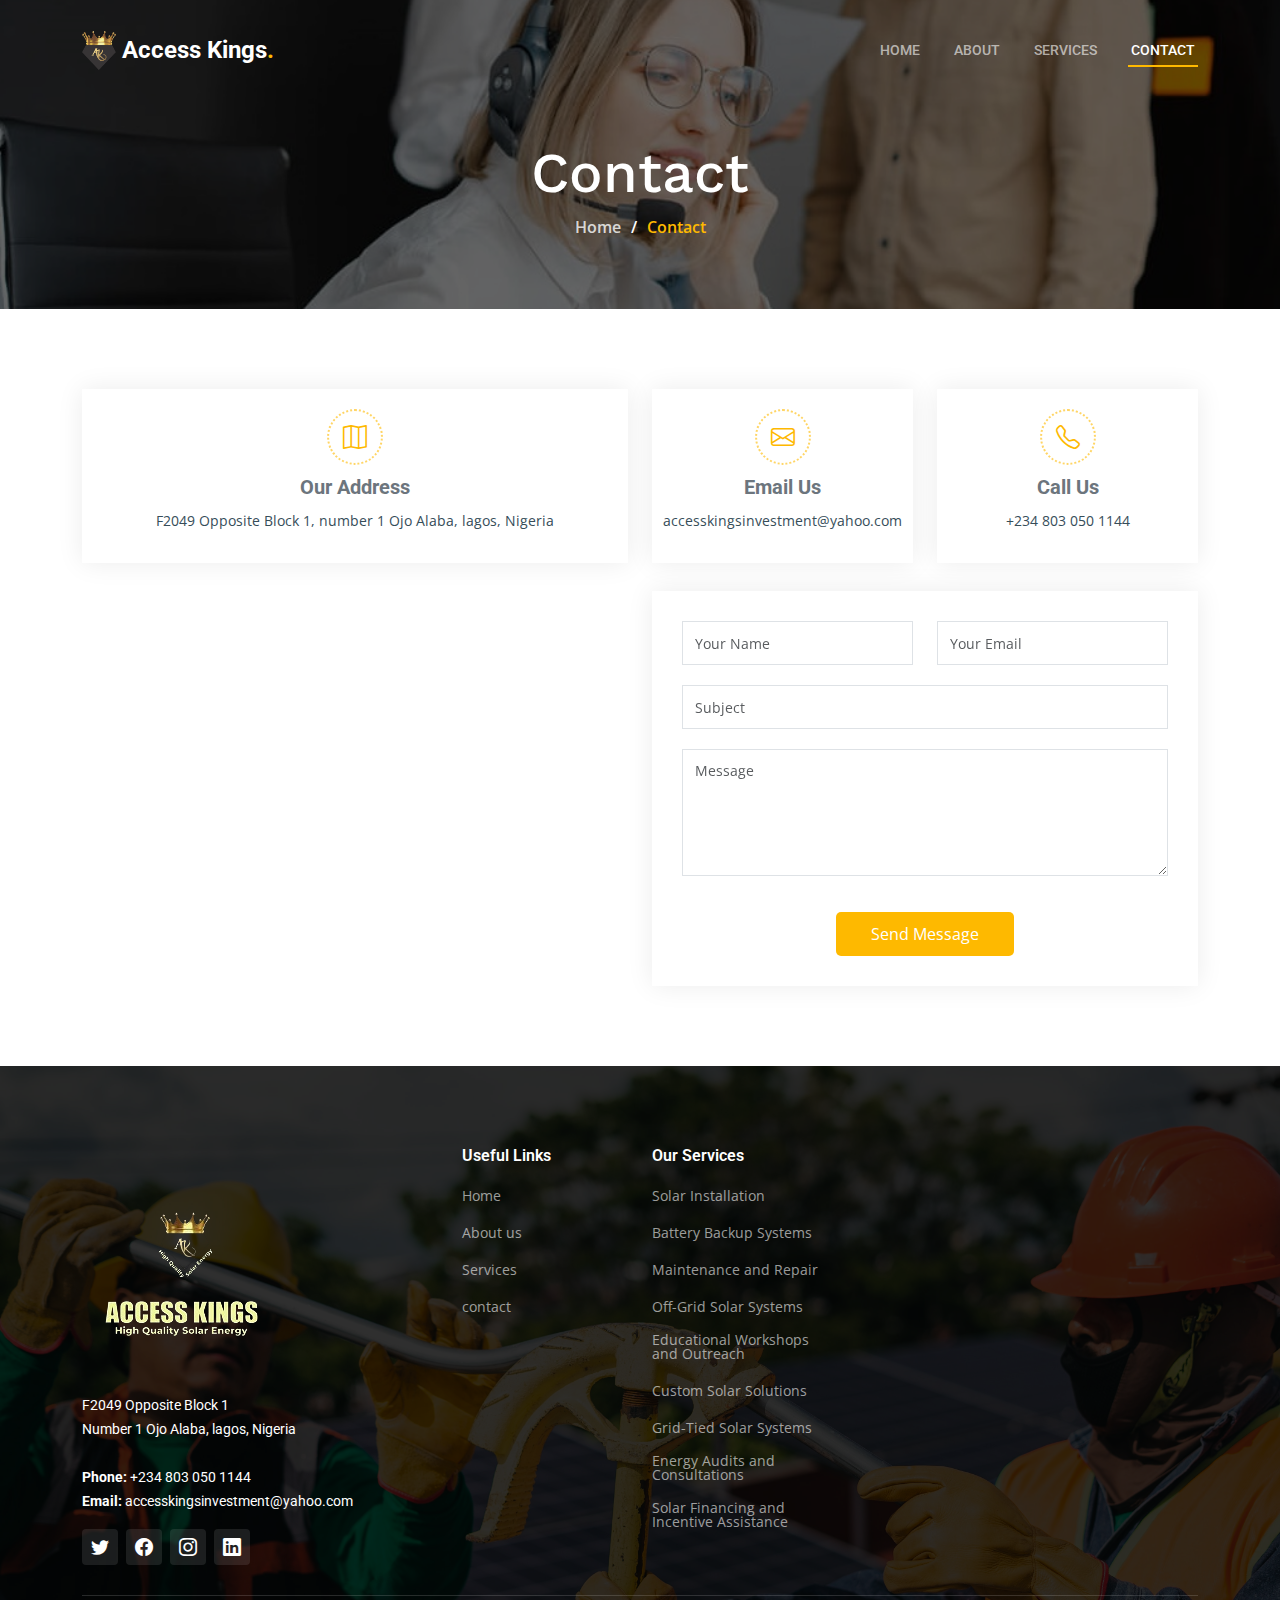
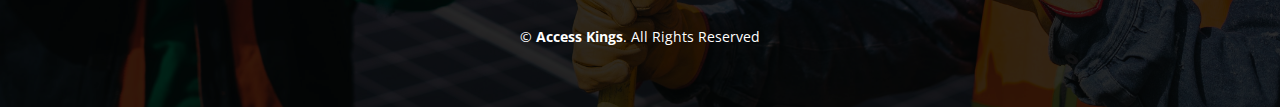
<file: contact.html>
<!DOCTYPE html>
<html lang="en">

<head>
  <meta charset="utf-8">
  <meta content="width=device-width, initial-scale=1.0" name="viewport">

  <title>AccessKing</title>
  <meta content="" name="description">
  <meta content="" name="keywords">

  <!-- Favicons -->
  <link href="assets/img/logo.png" rel="icon">

  <!-- Google Fonts -->
  <link rel="preconnect" href="https://fonts.googleapis.com">
  <link rel="preconnect" href="https://fonts.gstatic.com" crossorigin>
  <link href="https://fonts.googleapis.com/css2?family=Open+Sans:ital,wght@0,300;0,400;0,500;0,600;0,700;1,300;1,400;1,600;1,700&family=Roboto:ital,wght@0,300;0,400;0,500;0,600;0,700;1,300;1,400;1,500;1,600;1,700&family=Work+Sans:ital,wght@0,300;0,400;0,500;0,600;0,700;1,300;1,400;1,500;1,600;1,700&display=swap" rel="stylesheet">

  <!-- Vendor CSS Files -->
  <link href="assets/vendor/bootstrap/css/bootstrap.min.css" rel="stylesheet">
  <link href="assets/vendor/bootstrap-icons/bootstrap-icons.css" rel="stylesheet">
  <link href="assets/vendor/fontawesome-free/css/all.min.css" rel="stylesheet">
  <link href="assets/vendor/aos/aos.css" rel="stylesheet">
  <link href="assets/vendor/glightbox/css/glightbox.min.css" rel="stylesheet">
  <link href="assets/vendor/swiper/swiper-bundle.min.css" rel="stylesheet">

  <!-- Template Main CSS File -->
  <link href="assets/css/main.css" rel="stylesheet">


</head>

<body>

  <!-- ======= Header ======= -->
  <header id="header" class="header d-flex align-items-center">
    <div class="container-fluid container-xl d-flex align-items-center justify-content-between">

      <a href="index.html" class="logo d-flex align-items-center">
        <!-- Uncomment the line below if you also wish to use an image logo -->
        <img src="assets/img/logo.png" alt="">
        <h1>Access Kings<span>.</span></h1>
      </a>

      <i class="mobile-nav-toggle mobile-nav-show bi bi-list"></i>
      <i class="mobile-nav-toggle mobile-nav-hide d-none bi bi-x"></i>
      <nav id="navbar" class="navbar">
        <ul>
          <li><a href="index.html">Home</a></li>
          <li><a href="about.html">About</a></li>
          <li><a href="services.html">Services</a></li>
          <li><a href="contact.html" class="active">Contact</a></li>
        </ul>
      </nav><!-- .navbar -->

    </div>
  </header><!-- End Header -->

  <main id="main">

    <!-- ======= Breadcrumbs ======= -->
    <div class="breadcrumbs d-flex align-items-center" style="background-image: url('assets/img/services.jpg');">
      <div class="container position-relative d-flex flex-column align-items-center" data-aos="fade">

        <h2>Contact</h2>
        <ol>
          <li><a href="index.html">Home</a></li>
          <li>Contact</li>
        </ol>

      </div>
    </div><!-- End Breadcrumbs -->

    <!-- ======= Contact Section ======= -->
    <section id="contact" class="contact">
      <div class="container" data-aos="fade-up" data-aos-delay="100">

        <div class="row gy-4">
          <div class="col-lg-6">
            <div class="info-item  d-flex flex-column justify-content-center align-items-center">
              <i class="bi bi-map"></i>
              <h3>Our Address</h3>
              <p>F2049 Opposite Block 1, number 1 Ojo Alaba, lagos, Nigeria</p>
            </div>
          </div><!-- End Info Item -->

          <div class="col-lg-3 col-md-6">
            <div class="info-item d-flex flex-column justify-content-center align-items-center">
              <i class="bi bi-envelope"></i>
              <h3>Email Us</h3>
              <p>accesskingsinvestment@yahoo.com</p>
            </div>
          </div><!-- End Info Item -->

          <div class="col-lg-3 col-md-6">
            <div class="info-item  d-flex flex-column justify-content-center align-items-center">
              <i class="bi bi-telephone"></i>
              <h3>Call Us</h3>
              <p>+234 803 050 1144</p>
            </div>
          </div><!-- End Info Item -->

        </div>

        <div class="row gy-4 mt-1">

          <div class="col-lg-6 ">
            <iframe src="https://www.google.com/maps/embed?pb=!1m16!1m12!1m3!1d29633.000997227293!2d3.3045398942727733!3d6.544842008104243!2m3!1f0!2f0!3f0!3m2!1i1024!2i768!4f13.1!2m1!1sF2049%20Opposite%20Block%201%2C%20number%201%20Alaba%2C%20lagos%2C%20Nigeria!5e0!3m2!1sen!2sng!4v1708178023575!5m2!1sen!2sng" frameborder="0" width="100%" height="384px" style="border:0;" allowfullscreen="" loading="lazy" referrerpolicy="no-referrer-when-downgrade"></iframe>
            <!-- <iframe src="https://www.google.com/maps/embed?pb=!1m14!1m12!1m3!1d247.77911409334573!2d3.3232814636795296!3d6.462516423867489!2m3!1f0!2f0!3f0!3m2!1i1024!2i768!4f13.1!5e0!3m2!1sen!2sng!4v1708174372824!5m2!1sen!2sng" frameborder="0" width="100%" height="384px" style="border:0;" allowfullscreen="" loading="lazy" referrerpolicy="no-referrer-when-downgrade"></iframe> -->
            <!-- <iframe src="https://www.google.com/maps/search/F2049+Opposite+Block+1,+number+1+Ojo+Alaba,+lagos,+Nigeria/@6.4625164,3.3208675,17z/data=!3m1!4b1?entry=ttu" frameborder="0" style="border:0; width: 100%; height: 384px;" allowfullscreen></iframe> -->
          </div><!-- End Google Maps -->

          <div class="col-lg-6">
            <form action="forms/contact.php" method="post" role="form" class="php-email-form">
              <div class="row gy-4">
                <div class="col-lg-6 form-group">
                  <input type="text" name="name" class="form-control" id="name" placeholder="Your Name" required>
                </div>
                <div class="col-lg-6 form-group">
                  <input type="email" class="form-control" name="email" id="email" placeholder="Your Email" required>
                </div>
              </div>
              <div class="form-group">
                <input type="text" class="form-control" name="subject" id="subject" placeholder="Subject" required>
              </div>
              <div class="form-group">
                <textarea class="form-control" name="message" rows="5" placeholder="Message" required></textarea>
              </div>
              <div class="my-3">
                <div class="loading">Loading</div>
                <div class="error-message"></div>
                <div class="sent-message">Your message has been sent. Thank you!</div>
              </div>
              <div class="text-center"><button type="submit">Send Message</button></div>
            </form>
          </div><!-- End Contact Form -->

        </div>

      </div>
    </section><!-- End Contact Section -->

  </main><!-- End #main -->

  <!-- ======= Footer ======= -->
  <footer id="footer" class="footer">

    <div class="footer-content position-relative">
      <div class="container">
        <div class="row">

          <div class="col-lg-4 col-md-6">
            <div class="footer-info">
              <a href="index.html" class="logo d-flex align-items-center">
                <!-- Uncomment the line below if you also wish to use an image logo -->
                <img src="assets/img/logo_dark-nbg.png" alt="">
                <!-- <h1>Access Kings<span>.</span></h1> -->
              </a>
              <p>
                F2049 Opposite Block 1 <br> 
                Number 1 Ojo Alaba, lagos, Nigeria<br><br>
                <strong>Phone:</strong> +234 803 050 1144<br>
                <strong>Email:</strong> accesskingsinvestment@yahoo.com<br>
              </p>
              <div class="social-links d-flex mt-3">
                <a href="#" class="d-flex align-items-center justify-content-center"><i class="bi bi-twitter"></i></a>
                <a href="#" class="d-flex align-items-center justify-content-center"><i class="bi bi-facebook"></i></a>
                <a href="#" class="d-flex align-items-center justify-content-center"><i class="bi bi-instagram"></i></a>
                <a href="#" class="d-flex align-items-center justify-content-center"><i class="bi bi-linkedin"></i></a>
              </div>
            </div>
          </div><!-- End footer info column-->

          <div class="col-lg-2 col-md-3 footer-links">
            <h4>Useful Links</h4>
            <ul>
              <li><a href="#">Home</a></li>
              <li><a href="about.html">About us</a></li>
              <li><a href="services.html">Services</a></li>
              <li><a href="contact.html">contact</a></li>

            </ul>
          </div><!-- End footer links column-->

          <div class="col-lg-2 col-md-3 footer-links">
            <h4>Our Services</h4>
            <ul>
              <li><a href="#">Solar Installation</a></li>
              <li><a href="#">Battery Backup Systems</a></li>
              <li><a href="#">Maintenance and Repair</a></li>

              <li><a href="#">Off-Grid Solar Systems</a></li>
              <li><a href="#">Educational Workshops and Outreach</a></li>
              <li><a href="#">Custom Solar Solutions</a></li>

              <li><a href="#">Grid-Tied Solar Systems</a></li>
              <li><a href="#">Energy Audits and Consultations</a></li>
              <li><a href="#">Solar Financing and Incentive Assistance</a></li>
            </ul>
          </div><!-- End footer links column-->

        </div>
      </div>
    </div>

    <div class="footer-legal text-center position-relative">
      <div class="container">
        <div class="copyright">
          &copy; <strong><span>Access Kings</span></strong>. All Rights Reserved
        </div>
      </div>
    </div>

  </footer>
  <!-- End Footer -->

  <a href="#" class="scroll-top d-flex align-items-center justify-content-center"><i class="bi bi-arrow-up-short"></i></a>

  <div id="preloader"></div>

  <!-- Vendor JS Files -->
  <script src="assets/vendor/bootstrap/js/bootstrap.bundle.min.js"></script>
  <script src="assets/vendor/aos/aos.js"></script>
  <script src="assets/vendor/glightbox/js/glightbox.min.js"></script>
  <script src="assets/vendor/isotope-layout/isotope.pkgd.min.js"></script>
  <script src="assets/vendor/swiper/swiper-bundle.min.js"></script>
  <script src="assets/vendor/purecounter/purecounter_vanilla.js"></script>
  <script src="assets/vendor/php-email-form/validate.js"></script>

  <!-- Template Main JS File -->
  <script src="assets/js/main.js"></script>

</body>

</html>
</file>
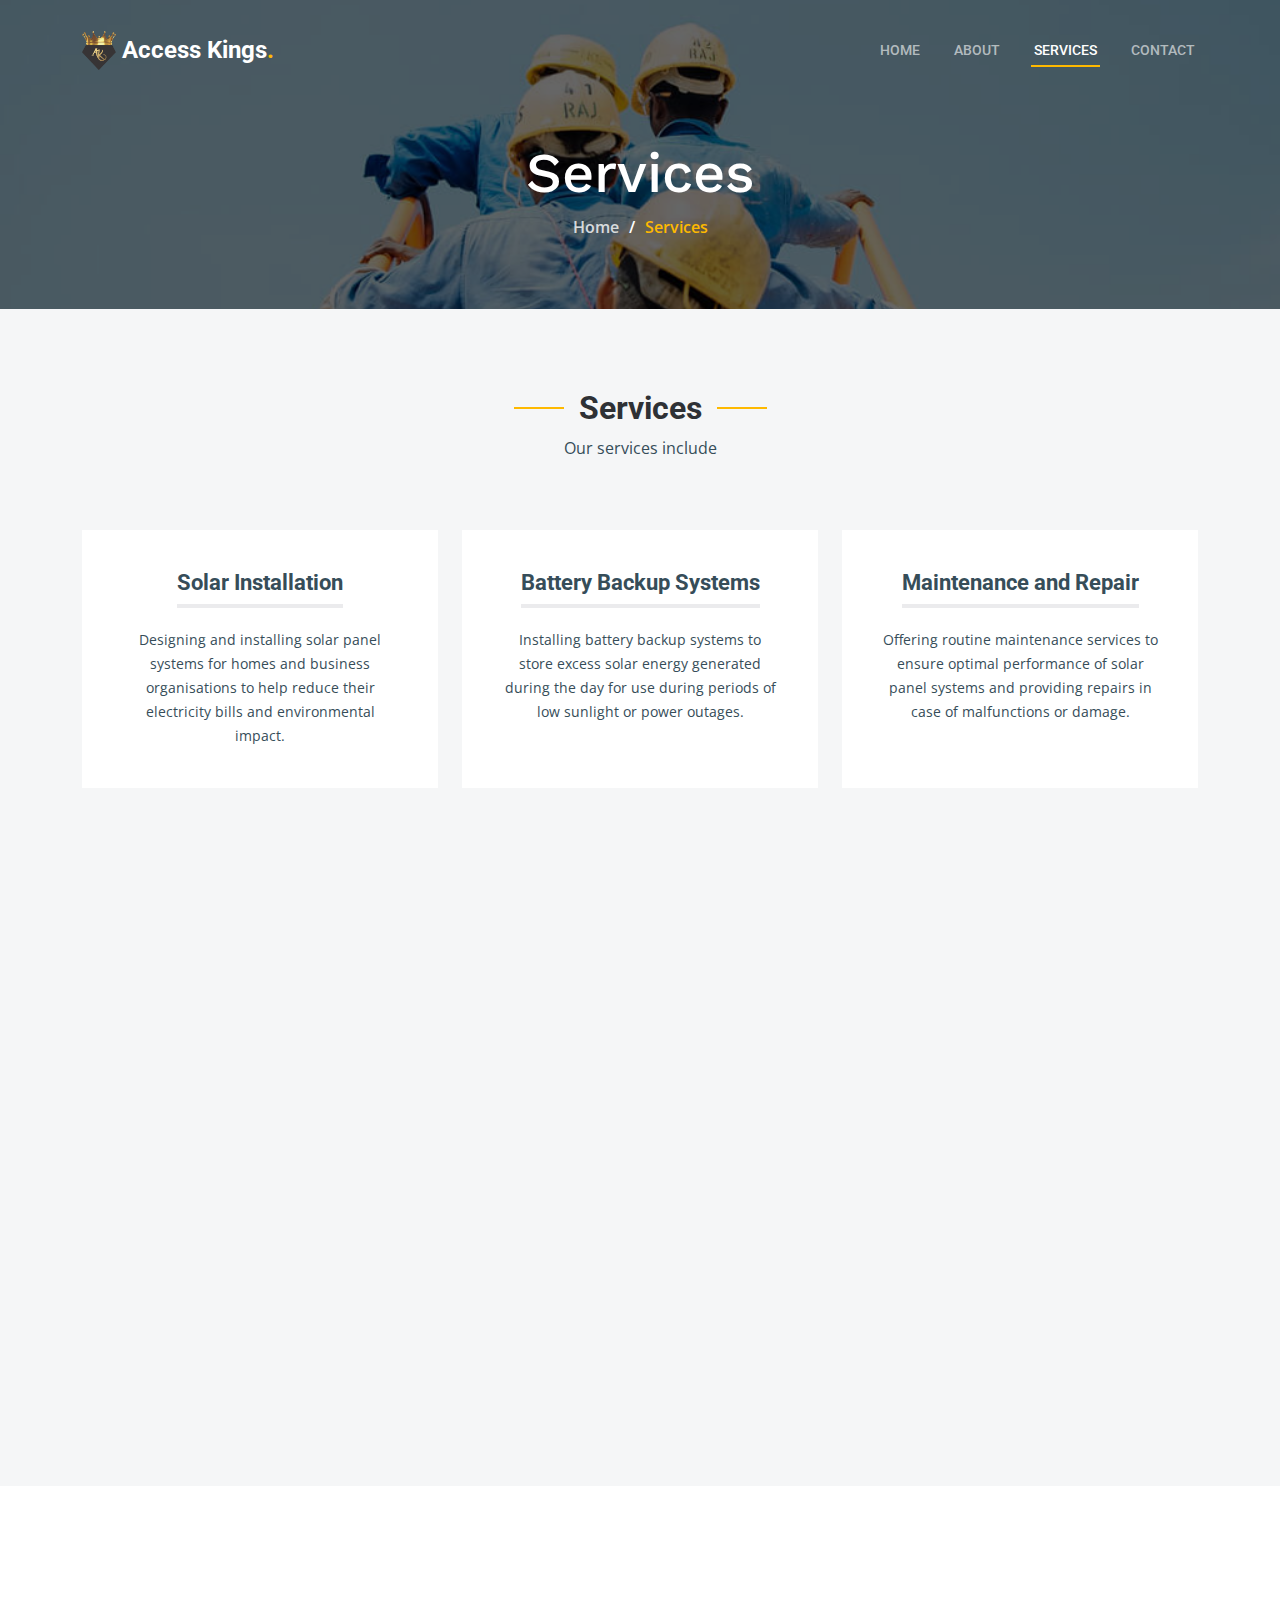
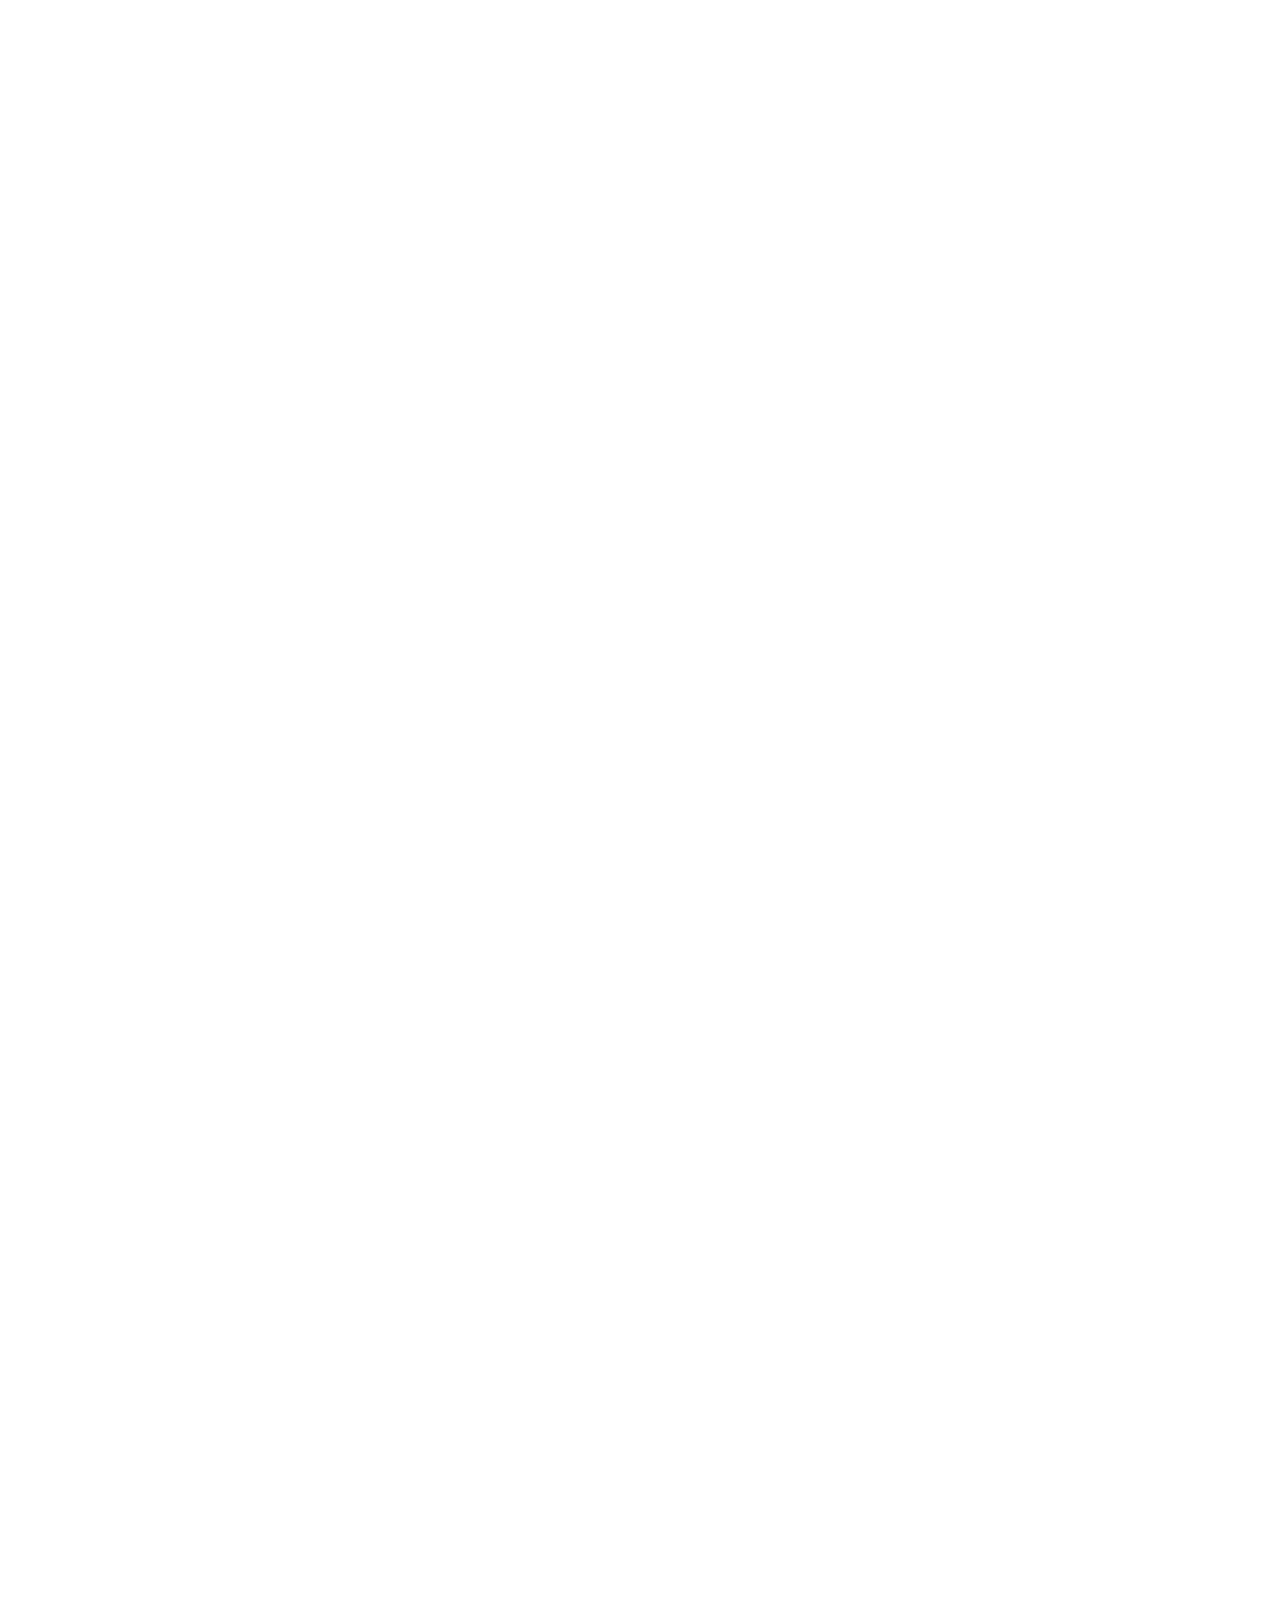
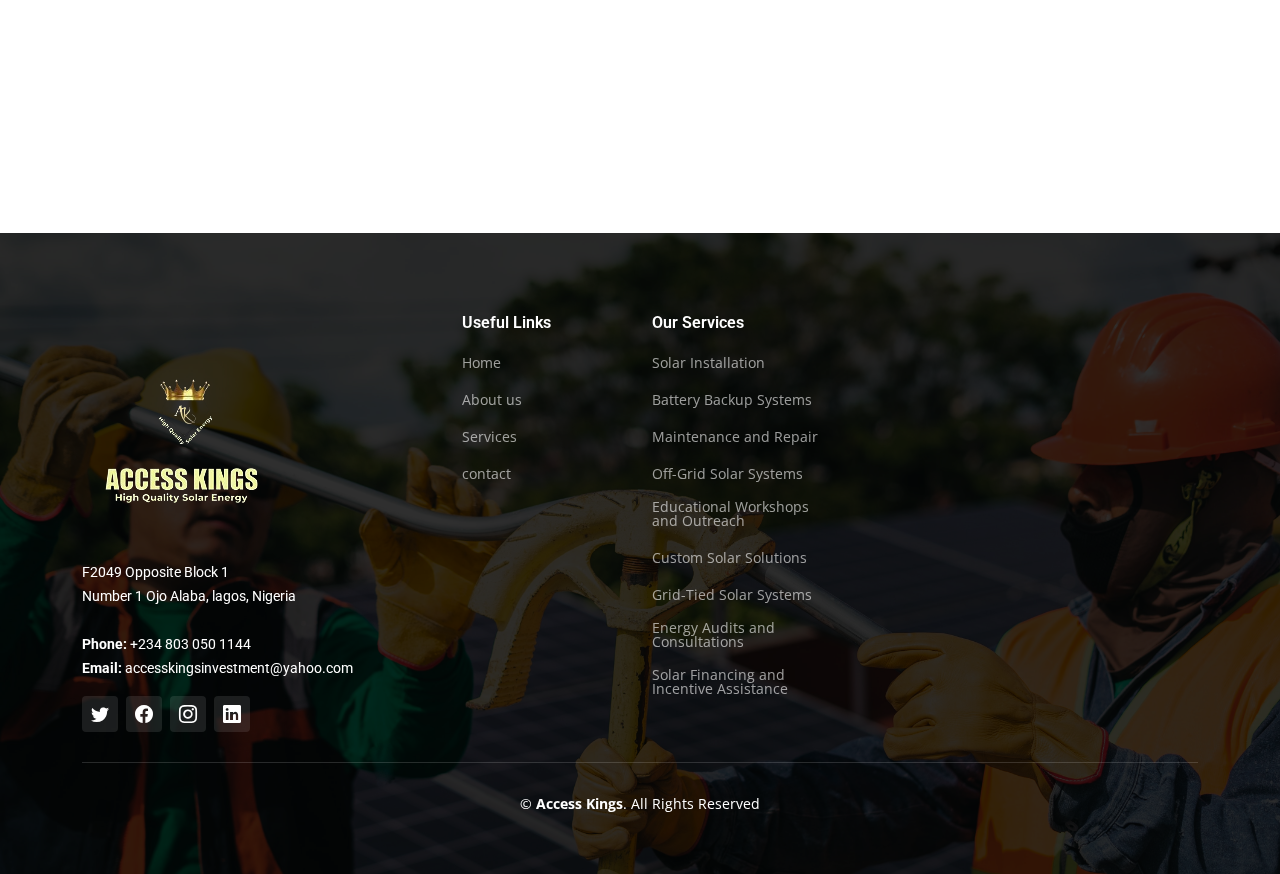
<file: services.html>
<!DOCTYPE html>
<html lang="en">

<head>
  <meta charset="utf-8">
  <meta content="width=device-width, initial-scale=1.0" name="viewport">

  <title>AccessKing</title>
  <meta content="" name="description">
  <meta content="" name="keywords">

  <!-- Favicons -->
  <link href="assets/img/logo.png" rel="icon">

  <!-- Google Fonts -->
  <link rel="preconnect" href="https://fonts.googleapis.com">
  <link rel="preconnect" href="https://fonts.gstatic.com" crossorigin>
  <link href="https://fonts.googleapis.com/css2?family=Open+Sans:ital,wght@0,300;0,400;0,500;0,600;0,700;1,300;1,400;1,600;1,700&family=Roboto:ital,wght@0,300;0,400;0,500;0,600;0,700;1,300;1,400;1,500;1,600;1,700&family=Work+Sans:ital,wght@0,300;0,400;0,500;0,600;0,700;1,300;1,400;1,500;1,600;1,700&display=swap" rel="stylesheet">

  <!-- Vendor CSS Files -->
  <link href="assets/vendor/bootstrap/css/bootstrap.min.css" rel="stylesheet">
  <link href="assets/vendor/bootstrap-icons/bootstrap-icons.css" rel="stylesheet">
  <link href="assets/vendor/fontawesome-free/css/all.min.css" rel="stylesheet">
  <link href="assets/vendor/aos/aos.css" rel="stylesheet">
  <link href="assets/vendor/glightbox/css/glightbox.min.css" rel="stylesheet">
  <link href="assets/vendor/swiper/swiper-bundle.min.css" rel="stylesheet">

  <!-- Template Main CSS File -->
  <link href="assets/css/main.css" rel="stylesheet">

  
</head>

<body>

  <!-- ======= Header ======= -->
  <header id="header" class="header d-flex align-items-center">
    <div class="container-fluid container-xl d-flex align-items-center justify-content-between">

      <a href="index.html" class="logo d-flex align-items-center">
        <!-- Uncomment the line below if you also wish to use an image logo -->
        <img src="assets/img/logo.png" alt="">
        <h1>Access Kings<span>.</span></h1>
      </a>

      <i class="mobile-nav-toggle mobile-nav-show bi bi-list"></i>
      <i class="mobile-nav-toggle mobile-nav-hide d-none bi bi-x"></i>
      <nav id="navbar" class="navbar">
        <ul>
          <li><a href="index.html">Home</a></li>
          <li><a href="about.html">About</a></li>
          <li><a href="services.html" class="active">Services</a></li>
          <li><a href="contact.html">Contact</a></li>
        </ul>
      </nav><!-- .navbar -->

    </div>
  </header><!-- End Header -->

  <main id="main">

    <!-- ======= Breadcrumbs ======= -->
    <div class="breadcrumbs d-flex align-items-center" style="background-image: url('assets/img/alt-services.jpg');">
      <div class="container position-relative d-flex flex-column align-items-center" data-aos="fade">

        <h2>Services</h2>
        <ol>
          <li><a href="index.html">Home</a></li>
          <li>Services</li>
        </ol>

      </div>
    </div><!-- End Breadcrumbs -->

    <!-- ======= Services Section ======= -->
    <section id="services" class="services section-bg">
      <div class="container" data-aos="fade-up">

        <div class="section-header">
          <h2>Services</h2>
          <p>Our services include</p>
        </div>

        <div class="row info gy-4 text-center">

          <div class="col-lg-4 col-md-6" data-aos="fade-up" data-aos-delay="100">
            <div class="service-item  position-relative">
              <h3>Solar Installation</h3>
              <p>Designing and installing solar panel systems for homes and business organisations to help reduce their electricity bills and environmental impact.</p>
            </div>
          </div><!-- End Service Item -->

          <div class="col-lg-4 col-md-6" data-aos="fade-up" data-aos-delay="200">
            <div class="service-item position-relative">
              <h3>Battery Backup Systems</h3>
              <p>Installing battery backup systems to store excess solar energy generated during the day for use during periods of low sunlight or power outages.</p>
            </div>
          </div><!-- End Service Item -->

          <div class="col-lg-4 col-md-6" data-aos="fade-up" data-aos-delay="300">
            <div class="service-item position-relative">
              <h3>Maintenance and Repair</h3>
              <p>Offering routine maintenance services to ensure optimal performance of solar panel systems and providing repairs in case of malfunctions or damage.</p>
            </div>
          </div><!-- End Service Item -->

          <div class="col-lg-4 col-md-6" data-aos="fade-up" data-aos-delay="100">
            <div class="service-item  position-relative">
              <h3>Off-Grid Solar Systems</h3>
              <p>Designing and installing off-grid solar systems for remote locations or properties without access to the traditional electrical grid.</p>
            </div>
          </div><!-- End Service Item -->

          <div class="col-lg-4 col-md-6" data-aos="fade-up" data-aos-delay="200">
            <div class="service-item position-relative">
              <h3>Educational Workshops and Outreach</h3>
              <p>Hosting workshops, seminars, or webinars to educate the community about the benefits of solar energy and how to make the switch to renewable energy.</p>
            </div>
          </div><!-- End Service Item -->

          <div class="col-lg-4 col-md-6" data-aos="fade-up" data-aos-delay="300">
            <div class="service-item position-relative">
              <h3>Custom Solar Solutions</h3>
              <p> Designing and implementing customized solar energy solutions tailored to meet the unique needs and constraints of individual customers, such as space limitations or budget considerations.</p>
            </div>
          </div><!-- End Service Item -->

          <div class="col-lg-4 col-md-6" data-aos="fade-up" data-aos-delay="100">
            <div class="service-item  position-relative">
              <h3>Grid-Tied Solar Systems</h3>
              <p>Installing solar panel systems connected to the grid, allowing customers to sell excess electricity back to the utility company or draw power from the grid when needed.</p>
            </div>
          </div><!-- End Service Item -->

          <div class="col-lg-4 col-md-6" data-aos="fade-up" data-aos-delay="200">
            <div class="service-item position-relative">
              <h3>Energy Audits and Consultations</h3>
              <p>Conducting energy audits to assess a customer's energy usage and needs, and providing personalized recommendations for solar energy solutions.</p>
            </div>
          </div><!-- End Service Item -->

          <div class="col-lg-4 col-md-6" data-aos="fade-up" data-aos-delay="300">
            <div class="service-item position-relative">
              <h3>Solar Financing and Incentive Assistance</h3>
              <p>Assisting customers in exploring financing options for their solar installations, as well as helping them navigate available incentives, tax credits, and rebates.</p>
            </div>
          </div><!-- End Service Item -->


        </div>

      </div>
    </section><!-- End Services Section -->
    
    <!-- ======= Our Projects Section ======= -->
    <section id="projects" class="projects">
      <div class="container" data-aos="fade-up">

        <div class="section-header">
          <h2>Our Products</h2>
        </div>

        <div class="portfolio-isotope" data-portfolio-filter="*" data-portfolio-layout="masonry" data-portfolio-sort="original-order">

          <!-- <ul class="portfolio-flters" data-aos="fade-up" data-aos-delay="100">
            <li data-filter="*" class="filter-active">All</li>
            <li data-filter=".filter-remodeling">Remodeling</li>
            <li data-filter=".filter-construction">Construction</li>
            <li data-filter=".filter-repairs">Repairs</li>
            <li data-filter=".filter-design">Design</li>
          </ul>End Projects Filters -->

          <div class="row gy-4 portfolio-container" data-aos="fade-up" data-aos-delay="200">

            <div class="col-lg-4 col-md-6 portfolio-item filter-remodeling">
              <div class="portfolio-content h-100">
                <img src="assets/img/projects/remodeling-1.jpg" class="img-fluid" alt="">
                <div class="portfolio-info">
                  <!-- <h4>Remodeling 1</h4>
                  <p>Lorem ipsum, dolor sit amet consectetur</p> -->
                  <a href="assets/img/projects/remodeling-1.jpg"  data-gallery="portfolio-gallery-remodeling" class="glightbox preview-link"><i class="bi bi-zoom-in"></i></a>
                  <!-- <a href="project-details.html" title="More Details" class="details-link"><i class="bi bi-link-45deg"></i></a> -->
                </div>
              </div>
            </div><!-- End Projects Item -->

            <div class="col-lg-4 col-md-6 portfolio-item filter-construction">
              <div class="portfolio-content h-100">
                <img src="assets/img/projects/construction-1.jpg" class="img-fluid" alt="">
                <div class="portfolio-info">
                  <!-- <h4>Construction 1</h4>
                  <p>Lorem ipsum, dolor sit amet consectetur</p> -->
                  <a href="assets/img/projects/construction-1.jpg"  data-gallery="portfolio-gallery-construction" class="glightbox preview-link"><i class="bi bi-zoom-in"></i></a>
                  <!-- <a href="project-details.html" title="More Details" class="details-link"><i class="bi bi-link-45deg"></i></a> -->
                </div>
              </div>
            </div><!-- End Projects Item -->

            <div class="col-lg-4 col-md-6 portfolio-item filter-repairs">
              <div class="portfolio-content h-100">
                <img src="assets/img/projects/repairs-1.jpg" class="img-fluid" alt="">
                <div class="portfolio-info">
                  <!-- <h4>Repairs 1</h4>
                  <p>Lorem ipsum, dolor sit amet consectetur</p> -->
                  <a href="assets/img/projects/repairs-1.jpg"  data-gallery="portfolio-gallery-repairs" class="glightbox preview-link"><i class="bi bi-zoom-in"></i></a>
                  <!-- <a href="project-details.html" title="More Details" class="details-link"><i class="bi bi-link-45deg"></i></a> -->
                </div>
              </div>
            </div><!-- End Projects Item -->

            <div class="col-lg-4 col-md-6 portfolio-item filter-design">
              <div class="portfolio-content h-100">
                <img src="assets/img/projects/design-1.jpg" class="img-fluid" alt="">
                <div class="portfolio-info">
                  <!-- <h4>Design 1</h4>
                  <p>Lorem ipsum, dolor sit amet consectetur</p> -->
                  <a href="assets/img/projects/design-1.jpg"  data-gallery="portfolio-gallery-book" class="glightbox preview-link"><i class="bi bi-zoom-in"></i></a>
                  <!-- <a href="project-details.html" title="More Details" class="details-link"><i class="bi bi-link-45deg"></i></a> -->
                </div>
              </div>
            </div><!-- End Projects Item -->

            <div class="col-lg-4 col-md-6 portfolio-item filter-remodeling">
              <div class="portfolio-content h-100">
                <img src="assets/img/projects/remodeling-2.jpg" class="img-fluid" alt="">
                <div class="portfolio-info">
                  <!-- <h4>Remodeling 2</h4>
                  <p>Lorem ipsum, dolor sit amet consectetur</p> -->
                  <a href="assets/img/projects/remodeling-2.jpg"  data-gallery="portfolio-gallery-remodeling" class="glightbox preview-link"><i class="bi bi-zoom-in"></i></a>
                  <!-- <a href="project-details.html" title="More Details" class="details-link"><i class="bi bi-link-45deg"></i></a> -->
                </div>
              </div>
            </div><!-- End Projects Item -->

            <div class="col-lg-4 col-md-6 portfolio-item filter-construction">
              <div class="portfolio-content h-100">
                <img src="assets/img/projects/construction-2.jpg" class="img-fluid" alt="">
                <div class="portfolio-info">
                  <!-- <h4>Construction 2</h4>
                  <p>Lorem ipsum, dolor sit amet consectetur</p> -->
                  <a href="assets/img/projects/construction-2.jpg"  data-gallery="portfolio-gallery-construction" class="glightbox preview-link"><i class="bi bi-zoom-in"></i></a>
                  <!-- <a href="project-details.html" title="More Details" class="details-link"><i class="bi bi-link-45deg"></i></a> -->
                </div>
              </div>
            </div><!-- End Projects Item -->

            <div class="col-lg-4 col-md-6 portfolio-item filter-repairs">
              <div class="portfolio-content h-100">
                <img src="assets/img/projects/repairs-2.jpg" class="img-fluid" alt="">
                <div class="portfolio-info">
                  <!-- <h4>Repairs 2</h4>
                  <p>Lorem ipsum, dolor sit amet consectetur</p> -->
                  <a href="assets/img/projects/repairs-2.jpg"  data-gallery="portfolio-gallery-repairs" class="glightbox preview-link"><i class="bi bi-zoom-in"></i></a>
                  <!-- <a href="project-details.html" title="More Details" class="details-link"><i class="bi bi-link-45deg"></i></a> -->
                </div>
              </div>
            </div><!-- End Projects Item -->

            <div class="col-lg-4 col-md-6 portfolio-item filter-design">
              <div class="portfolio-content h-100">
                <img src="assets/img/projects/design-2.jpg" class="img-fluid" alt="">
                <div class="portfolio-info">
                  <!-- <h4>Design 2</h4>
                  <p>Lorem ipsum, dolor sit amet consectetur</p> -->
                  <a href="assets/img/projects/design-2.jpg"  data-gallery="portfolio-gallery-book" class="glightbox preview-link"><i class="bi bi-zoom-in"></i></a>
                  <!-- <a href="project-details.html" title="More Details" class="details-link"><i class="bi bi-link-45deg"></i></a> -->
                </div>
              </div>
            </div><!-- End Projects Item -->

            <div class="col-lg-4 col-md-6 portfolio-item filter-remodeling">
              <div class="portfolio-content h-100">
                <img src="assets/img/projects/remodeling-3.jpg" class="img-fluid" alt="">
                <div class="portfolio-info">
                  <!-- <h4>Remodeling 3</h4>
                  <p>Lorem ipsum, dolor sit amet consectetur</p> -->
                  <a href="assets/img/projects/remodeling-3.jpg"  data-gallery="portfolio-gallery-remodeling" class="glightbox preview-link"><i class="bi bi-zoom-in"></i></a>
                  <!-- <a href="project-details.html" title="More Details" class="details-link"><i class="bi bi-link-45deg"></i></a> -->
                </div>
              </div>
            </div><!-- End Projects Item -->

            <div class="col-lg-4 col-md-6 portfolio-item filter-construction">
              <div class="portfolio-content h-100">
                <img src="assets/img/projects/construction-3.jpg" class="img-fluid" alt="">
                <div class="portfolio-info">
                  <!-- <h4>Construction 3</h4>
                  <p>Lorem ipsum, dolor sit amet consectetur</p> -->
                  <a href="assets/img/projects/construction-3.jpg"  data-gallery="portfolio-gallery-construction" class="glightbox preview-link"><i class="bi bi-zoom-in"></i></a>
                  <!-- <a href="project-details.html" title="More Details" class="details-link"><i class="bi bi-link-45deg"></i></a> -->
                </div>
              </div>
            </div><!-- End Projects Item -->

            <!-- <div class="col-lg-4 col-md-6 portfolio-item filter-repairs">
              <div class="portfolio-content h-100">
                <img src="assets/img/projects/repairs-3.jpg" class="img-fluid" alt="">
                <div class="portfolio-info">
                  <h4>Repairs 3</h4>
                  <p>Lorem ipsum, dolor sit amet consectetur</p>
                  <a href="assets/img/projects/repairs-3.jpg" title="Repairs 2" data-gallery="portfolio-gallery-repairs" class="glightbox preview-link"><i class="bi bi-zoom-in"></i></a>
                  <a href="project-details.html" title="More Details" class="details-link"><i class="bi bi-link-45deg"></i></a>
                </div>
              </div>
            </div> -->
            <!-- End Projects Item -->

            <div class="col-lg-4 col-md-6 portfolio-item filter-design">
              <div class="portfolio-content h-100">
                <img src="assets/img/projects/design-3.jpg" class="img-fluid" alt="">
                <div class="portfolio-info">
                  <!-- <h4>Design 3</h4>
                  <p>Lorem ipsum, dolor sit amet consectetur</p> -->
                  <a href="assets/img/projects/design-3.jpg"  data-gallery="portfolio-gallery-book" class="glightbox preview-link"><i class="bi bi-zoom-in"></i></a>
                  <!-- <a href="project-details.html" title="More Details" class="details-link"><i class="bi bi-link-45deg"></i></a> -->
                </div>
              </div>
            </div><!-- End Projects Item -->

          </div><!-- End Projects Container -->

        </div>
    
          </div>
    </section><!-- End Our Projects Section -->


  </main><!-- End #main -->

  <!-- ======= Footer ======= -->
  <footer id="footer" class="footer">

    <div class="footer-content position-relative">
      <div class="container">
        <div class="row">

          <div class="col-lg-4 col-md-6">
            <div class="footer-info">
              <a href="index.html" class="logo d-flex align-items-center">
                <!-- Uncomment the line below if you also wish to use an image logo -->
                <img src="assets/img/logo_dark-nbg.png" alt="">
                <!-- <h1>Access Kings<span>.</span></h1> -->
              </a>
              <p>
                F2049 Opposite Block 1 <br> 
                Number 1 Ojo Alaba, lagos, Nigeria<br><br>
                <strong>Phone:</strong> +234 803 050 1144<br>
                <strong>Email:</strong> accesskingsinvestment@yahoo.com<br>
              </p>
              <div class="social-links d-flex mt-3">
                <a href="#" class="d-flex align-items-center justify-content-center"><i class="bi bi-twitter"></i></a>
                <a href="#" class="d-flex align-items-center justify-content-center"><i class="bi bi-facebook"></i></a>
                <a href="#" class="d-flex align-items-center justify-content-center"><i class="bi bi-instagram"></i></a>
                <a href="#" class="d-flex align-items-center justify-content-center"><i class="bi bi-linkedin"></i></a>
              </div>
            </div>
          </div><!-- End footer info column-->

          <div class="col-lg-2 col-md-3 footer-links">
            <h4>Useful Links</h4>
            <ul>
              <li><a href="#">Home</a></li>
              <li><a href="about.html">About us</a></li>
              <li><a href="services.html">Services</a></li>
              <li><a href="contact.html">contact</a></li>
            </ul>
          </div><!-- End footer links column-->

          <div class="col-lg-2 col-md-3 footer-links">
            <h4>Our Services</h4>
            <ul>
              <li><a href="#">Solar Installation</a></li>
              <li><a href="#">Battery Backup Systems</a></li>
              <li><a href="#">Maintenance and Repair</a></li>

              <li><a href="#">Off-Grid Solar Systems</a></li>
              <li><a href="#">Educational Workshops and Outreach</a></li>
              <li><a href="#">Custom Solar Solutions</a></li>

              <li><a href="#">Grid-Tied Solar Systems</a></li>
              <li><a href="#">Energy Audits and Consultations</a></li>
              <li><a href="#">Solar Financing and Incentive Assistance</a></li>
            </ul>
          </div><!-- End footer links column-->

        </div>
      </div>
    </div>

    <div class="footer-legal text-center position-relative">
      <div class="container">
        <div class="copyright">
          &copy; <strong><span>Access Kings</span></strong>. All Rights Reserved
        </div>
      </div>
    </div>

  </footer>
  <!-- End Footer -->

  <a href="#" class="scroll-top d-flex align-items-center justify-content-center"><i class="bi bi-arrow-up-short"></i></a>

  <div id="preloader"></div>

  <!-- Vendor JS Files -->
  <script src="assets/vendor/bootstrap/js/bootstrap.bundle.min.js"></script>
  <script src="assets/vendor/aos/aos.js"></script>
  <script src="assets/vendor/glightbox/js/glightbox.min.js"></script>
  <script src="assets/vendor/isotope-layout/isotope.pkgd.min.js"></script>
  <script src="assets/vendor/swiper/swiper-bundle.min.js"></script>
  <script src="assets/vendor/purecounter/purecounter_vanilla.js"></script>
  <script src="assets/vendor/php-email-form/validate.js"></script>

  <!-- Template Main JS File -->
  <script src="assets/js/main.js"></script>

</body>

</html>
</file>
<file: assets/css/style.css>
/*--------------------------------------------------------------
# Team
--------------------------------------------------------------*/
/* .team .member {
  margin-bottom: 20px;
  overflow: hidden;
  text-align: center;
  border-radius: 5px;
  background: #fff;
  box-shadow: 0px 2px 15px rgba(0, 0, 0, 0.1);
}

.team .member .member-img {
  position: relative;
  overflow: hidden;
}

.team .member .social {
  position: absolute;
  left: 0;
  bottom: 0;
  right: 0;
  height: 40px;
  opacity: 0;
  transition: ease-in-out 0.3s;
  background: rgba(255, 255, 255, 0.85);
  display: inline-flex;
  justify-content: center;
  align-items: center;
}

.team .member .social a {
  transition: color 0.3s;
  color: #222222;
  margin: 0 10px;
  display: inline-flex;
  justify-content: center;
  align-items: center;
}

.team .member .social a i {
  line-height: 0;
}

.team .member .social a:hover {
  color: #3498db;
}

.team .member .social i {
  font-size: 18px;
  margin: 0 2px;
}

.team .member .member-info {
  padding: 25px 15px;
}

.team .member .member-info h4 {
  font-weight: 700;
  margin-bottom: 5px;
  font-size: 18px;
  color: #222222;
}

.team .member .member-info span {
  display: block;
  font-size: 13px;
  font-weight: 400;
  color: #aaaaaa;
}

.team .member .member-info p {
  font-style: italic;
  font-size: 14px;
  line-height: 26px;
  color: #777777;
}

.team .member:hover .social {
  opacity: 1;
}
 */
</file>
<file: assets/css/main.css>
/**
* Template Name: UpConstruction
* Updated: Jan 29 2024 with Bootstrap v5.3.2
* Template URL: https://bootstrapmade.com/upconstruction-bootstrap-construction-website-template/
* Author: BootstrapMade.com
* License: https://bootstrapmade.com/license/
*/

/*--------------------------------------------------------------
# Set main reusable colors and fonts using CSS variables
# Learn more about CSS variables at https://developer.mozilla.org/en-US/docs/Web/CSS/Using_CSS_custom_properties
--------------------------------------------------------------*/
/* Fonts */
:root {
  --font-default: "Open Sans", system-ui, -apple-system, "Segoe UI", Roboto, "Helvetica Neue", Arial, "Noto Sans", "Liberation Sans", sans-serif, "Apple Color Emoji", "Segoe UI Emoji", "Segoe UI Symbol", "Noto Color Emoji";
  --font-primary: "Roboto", sans-serif;
  --font-secondary: "Work Sans", sans-serif;
}

/* Colors */
:root {
  --color-default: #364d59;
  --color-primary: #feb900;
  --color-secondary: #52565e;
}

/* Smooth scroll behavior */
:root {
  scroll-behavior: smooth;
}

/*--------------------------------------------------------------
# General
--------------------------------------------------------------*/
body {
  font-family: var(--font-default);
  color: var(--color-default);
  overflow-x: hidden;
}

a {
  color: var(--color-primary);
  text-decoration: none;
}

a:hover {
  color: #ffc732;
  text-decoration: none;
}

h1,
h2,
h3,
h4,
h5,
h6 {
  font-family: var(--font-primary);
}

/*--------------------------------------------------------------
# Sections & Section Header
--------------------------------------------------------------*/
section {
  padding: 80px 0;
  overflow: hidden;
}

.section-bg {
  background-color: #f5f6f7;
}

.section-header {
  text-align: center;
  padding-bottom: 70px;
}

.section-header h2 {
  font-size: 32px;
  font-weight: 700;
  position: relative;
  color: #2e3135;
}

.section-header h2:before,
.section-header h2:after {
  content: "";
  width: 50px;
  height: 2px;
  background: var(--color-primary);
  display: inline-block;
}

.section-header h2:before {
  margin: 0 15px 10px 0;
}

.section-header h2:after {
  margin: 0 0 10px 15px;
}

.section-header p {
  margin: 0 auto 0 auto;
}

@media (min-width: 1199px) {
  .section-header p {
    max-width: 60%;
  }
}

/*--------------------------------------------------------------
# Breadcrumbs
--------------------------------------------------------------*/
.breadcrumbs {
  padding: 140px 0 60px 0;
  min-height: 30vh;
  position: relative;
  background-size: cover;
  background-position: center;
  background-repeat: no-repeat;
}

.breadcrumbs:before {
  content: "";
  background-color: rgba(0, 0, 0, 0.6);
  position: absolute;
  inset: 0;
}

.breadcrumbs h2 {
  font-size: 56px;
  font-weight: 500;
  color: #fff;
  font-family: var(--font-secondary);
}

.breadcrumbs ol {
  display: flex;
  flex-wrap: wrap;
  list-style: none;
  padding: 0 0 10px 0;
  margin: 0;
  font-size: 16px;
  font-weight: 600;
  color: var(--color-primary);
}

.breadcrumbs ol a {
  color: rgba(255, 255, 255, 0.8);
  transition: 0.3s;
}

.breadcrumbs ol a:hover {
  text-decoration: underline;
}

.breadcrumbs ol li+li {
  padding-left: 10px;
}

.breadcrumbs ol li+li::before {
  display: inline-block;
  padding-right: 10px;
  color: #fff;
  content: "/";
}

/*--------------------------------------------------------------
# Scroll top button
--------------------------------------------------------------*/
.scroll-top {
  position: fixed;
  visibility: hidden;
  opacity: 0;
  right: 15px;
  bottom: 15px;
  z-index: 99999;
  background: var(--color-primary);
  width: 40px;
  height: 40px;
  border-radius: 4px;
  transition: all 0.4s;
}

.scroll-top i {
  font-size: 24px;
  color: var(--color-secondary);
  line-height: 0;
}

.scroll-top:hover {
  background: #ffc732;
  color: #fff;
}

.scroll-top.active {
  visibility: visible;
  opacity: 1;
}

/*--------------------------------------------------------------
# Preloader
--------------------------------------------------------------*/
#preloader {
  position: fixed;
  inset: 0;
  z-index: 999999;
  overflow: hidden;
  background: #fff;
  transition: all 0.6s ease-out;
}

#preloader:before {
  content: "";
  position: fixed;
  top: calc(50% - 30px);
  left: calc(50% - 30px);
  border: 6px solid #fff;
  border-color: var(--color-primary) transparent var(--color-primary) transparent;
  border-radius: 50%;
  width: 60px;
  height: 60px;
  animation: animate-preloader 1.5s linear infinite;
}

@keyframes animate-preloader {
  0% {
    transform: rotate(0deg);
  }

  100% {
    transform: rotate(360deg);
  }
}

/*--------------------------------------------------------------
# Disable aos animation delay on mobile devices
--------------------------------------------------------------*/
@media screen and (max-width: 768px) {
  [data-aos-delay] {
    transition-delay: 0 !important;
  }
}

/*--------------------------------------------------------------
# Header
--------------------------------------------------------------*/
.header {
  z-index: 997;
  position: absolute;
  padding: 30px 0;
  top: 0;
  left: 0;
  right: 0;
}

.header .logo img {
  max-height: 40px;
  margin-right: 6px;
}

.header .logo h1 {
  font-size: 24px;
  font-weight: 700;
  color: #fff;
  margin-bottom: 0;
  font-family: var(--font-primary);
}

.header .logo h1 span {
  color: var(--color-primary);
}

/*--------------------------------------------------------------
# Desktop Navigation
--------------------------------------------------------------*/
@media (min-width: 1280px) {
  .navbar {
    padding: 0;
  }

  .navbar ul {
    margin: 0;
    padding: 0;
    display: flex;
    list-style: none;
    align-items: center;
  }

  .navbar li {
    position: relative;
  }

  .navbar>ul>li {
    white-space: nowrap;
    padding: 10px 0 10px 28px;
  }

  .navbar a,
  .navbar a:focus {
    display: flex;
    align-items: center;
    justify-content: space-between;
    padding: 0 3px;
    font-family: var(--font-primary);
    font-size: 14px;
    font-weight: 500;
    color: rgba(255, 255, 255, 0.6);
    text-transform: uppercase;
    white-space: nowrap;
    transition: 0.3s;
    position: relative;
  }

  .navbar a i,
  .navbar a:focus i {
    font-size: 12px;
    line-height: 0;
    margin-left: 5px;
  }

  .navbar>ul>li>a:before {
    content: "";
    position: absolute;
    width: 100%;
    height: 2px;
    bottom: -6px;
    left: 0;
    background-color: var(--color-primary);
    visibility: hidden;
    width: 0px;
    transition: all 0.3s ease-in-out 0s;
  }

  .navbar a:hover:before,
  .navbar li:hover>a:before,
  .navbar .active:before {
    visibility: visible;
    width: 100%;
  }

  .navbar a:hover,
  .navbar .active,
  .navbar .active:focus,
  .navbar li:hover>a {
    color: #fff;
  }

  .navbar .dropdown ul {
    display: block;
    position: absolute;
    left: 28px;
    top: calc(100% + 30px);
    margin: 0;
    padding: 10px 0;
    z-index: 99;
    opacity: 0;
    visibility: hidden;
    background: #fff;
    box-shadow: 0px 0px 30px rgba(127, 137, 161, 0.25);
    transition: 0.3s;
  }

  .navbar .dropdown ul li {
    min-width: 200px;
  }

  .navbar .dropdown ul a {
    padding: 10px 20px;
    font-size: 15px;
    text-transform: none;
    color: var(--color-default);
    font-weight: 400;
  }

  .navbar .dropdown ul a i {
    font-size: 12px;
  }

  .navbar .dropdown ul a:hover,
  .navbar .dropdown ul .active:hover,
  .navbar .dropdown ul li:hover>a {
    color: var(--color-primary);
  }

  .navbar .dropdown:hover>ul {
    opacity: 1;
    top: 100%;
    visibility: visible;
  }

  .navbar .dropdown .dropdown ul {
    top: 0;
    left: calc(100% - 30px);
    visibility: hidden;
  }

  .navbar .dropdown .dropdown:hover>ul {
    opacity: 1;
    top: 0;
    left: 100%;
    visibility: visible;
  }
}

@media (min-width: 1280px) and (max-width: 1366px) {
  .navbar .dropdown .dropdown ul {
    left: -90%;
  }

  .navbar .dropdown .dropdown:hover>ul {
    left: -100%;
  }
}

@media (min-width: 1280px) {

  .mobile-nav-show,
  .mobile-nav-hide {
    display: none;
  }
}

/*--------------------------------------------------------------
# Mobile Navigation
--------------------------------------------------------------*/
@media (max-width: 1279px) {
  .navbar {
    position: fixed;
    top: 0;
    right: -100%;
    width: 100%;
    max-width: 400px;
    bottom: 0;
    transition: 0.3s;
    z-index: 9997;
  }

  .navbar ul {
    position: absolute;
    inset: 0;
    padding: 50px 0 10px 0;
    margin: 0;
    background: rgba(0, 0, 0, 0.8);
    overflow-y: auto;
    transition: 0.3s;
    z-index: 9998;
  }

  .navbar a,
  .navbar a:focus {
    display: flex;
    align-items: center;
    justify-content: space-between;
    padding: 10px 20px;
    font-family: var(--font-primary);
    font-size: 15px;
    font-weight: 500;
    color: rgba(255, 255, 255, 0.7);
    white-space: nowrap;
    text-transform: uppercase;
    transition: 0.3s;
  }

  .navbar a i,
  .navbar a:focus i {
    font-size: 12px;
    line-height: 0;
    margin-left: 5px;
  }

  .navbar a:hover,
  .navbar .active,
  .navbar .active:focus,
  .navbar li:hover>a {
    color: #fff;
  }

  .navbar .dropdown ul,
  .navbar .dropdown .dropdown ul {
    position: static;
    display: none;
    padding: 10px 0;
    margin: 10px 20px;
    transition: all 0.5s ease-in-out;
    border: 1px solid #222428;
  }

  .navbar .dropdown>.dropdown-active,
  .navbar .dropdown .dropdown>.dropdown-active {
    display: block;
  }

  .mobile-nav-show {
    position: relative;
    color: #fff;
    font-size: 28px;
    cursor: pointer;
    line-height: 0;
    transition: 0.5s;
    z-index: 9999;
    padding-right: 10px;
  }

  .mobile-nav-hide {
    color: #fff;
    font-size: 32px;
    cursor: pointer;
    line-height: 0;
    transition: 0.5s;
    position: fixed;
    right: 20px;
    top: 20px;
    z-index: 9999;
  }

  .mobile-nav-active {
    overflow: hidden;
  }

  .mobile-nav-active .navbar {
    right: 0;
  }

  .mobile-nav-active .navbar:before {
    content: "";
    position: fixed;
    inset: 0;
    background: rgba(0, 0, 0, 0.6);
    z-index: 9996;
  }
}

/*--------------------------------------------------------------
# Get Started Section
--------------------------------------------------------------*/
.get-started .content {
  padding: 30px 0;
}

.get-started .content h3 {
  font-size: 36px;
  color: var(--color-secondary);
  font-weight: 600;
  margin-bottom: 25px;
  padding-bottom: 25px;
  position: relative;
}

.get-started .content h3:after {
  content: "";
  position: absolute;
  display: block;
  width: 60px;
  height: 4px;
  background: var(--color-primary);
  left: 0;
  bottom: 0;
}

.get-started .content p {
  font-size: 14px;
}

.get-started .php-email-form {
  background: #fff;
  padding: 30px;
  height: 100%;
}

@media (max-width: 575px) {
  .get-started .php-email-form {
    padding: 20px;
  }
}

.get-started .php-email-form h3 {
  font-size: 14px;
  font-weight: 700;
  text-transform: uppercase;
  letter-spacing: 1px;
}

.get-started .php-email-form p {
  font-size: 14px;
  margin-bottom: 20px;
}

.get-started .php-email-form .error-message {
  display: none;
  color: #fff;
  background: #df1529;
  text-align: left;
  padding: 15px;
  margin-bottom: 24px;
  font-weight: 600;
}

.get-started .php-email-form .sent-message {
  display: none;
  color: #fff;
  background: #059652;
  text-align: center;
  padding: 15px;
  margin-bottom: 24px;
  font-weight: 600;
}

.get-started .php-email-form .loading {
  display: none;
  background: #fff;
  text-align: center;
  padding: 15px;
  margin-bottom: 24px;
}

.get-started .php-email-form .loading:before {
  content: "";
  display: inline-block;
  border-radius: 50%;
  width: 24px;
  height: 24px;
  margin: 0 10px -6px 0;
  border: 3px solid #059652;
  border-top-color: #fff;
  animation: animate-loading 1s linear infinite;
}

.get-started .php-email-form input,
.get-started .php-email-form textarea {
  border-radius: 0;
  box-shadow: none;
  font-size: 14px;
  border-radius: 0;
}

.get-started .php-email-form input:focus,
.get-started .php-email-form textarea:focus {
  border-color: var(--color-primary);
}

.get-started .php-email-form input {
  padding: 12px 15px;
}

.get-started .php-email-form textarea {
  padding: 12px 15px;
}

.get-started .php-email-form button[type=submit] {
  background: var(--color-primary);
  border: 0;
  padding: 10px 30px;
  color: #fff;
  transition: 0.4s;
  border-radius: 4px;
}

.get-started .php-email-form button[type=submit]:hover {
  background: rgba(254, 185, 0, 0.8);
}

@keyframes animate-loading {
  0% {
    transform: rotate(0deg);
  }

  100% {
    transform: rotate(360deg);
  }
}

/*--------------------------------------------------------------
# Constructions Section
--------------------------------------------------------------*/
.constructions .card-item {
  border: 1px solid rgba(82, 86, 94, 0.2);
  background: #fff;
  position: relative;
  border-radius: 0;
}

.constructions .card-item .card-bg {
  min-height: 300px;
  background-size: cover;
  background-position: center;
  background-repeat: no-repeat;
}

.constructions .card-item .card-body {
  padding: 30px;
}

.constructions .card-item h4 {
  font-weight: 700;
  font-size: 20px;
  margin-bottom: 15px;
  color: var(--color-secondary);
}

.constructions .card-item p {
  color: var(--color-secondary);
  margin: 0;
}

/*--------------------------------------------------------------
# Services Section
--------------------------------------------------------------*/
.services .service-item {
  padding: 40px;
  background: #fff;
  height: 100%;
}

.services .service-item .icon {
  width: 48px;
  height: 48px;
  position: relative;
  margin-bottom: 50px;
}

.services .service-item .icon i {
  color: var(--color-secondary);
  font-size: 40px;
  transition: ease-in-out 0.3s;
  z-index: 2;
  position: relative;
  line-height: 1.8;
}

.services .service-item .icon:before {
  position: absolute;
  content: "";
  height: 100%;
  width: 100%;
  background: #f0f1f2;
  border-radius: 50px;
  z-index: 1;
  top: 10px;
  right: -15px;
  transition: 0.3s;
}

.services .service-item h3 {
  color: var(--color-default);
  font-weight: 700;
  margin: 0 0 20px 0;
  padding-bottom: 8px;
  font-size: 22px;
  position: relative;
  display: inline-block;
  border-bottom: 4px solid #ebebed;
  transition: 0.3s;
}

.services .service-item p {
  line-height: 24px;
  font-size: 14px;
  margin-bottom: 0;
}

.services .service-item .readmore {
  margin-top: 15px;
  display: inline-block;
  color: var(--color-primary);
}

.services .service-item:hover .icon:before {
  background: var(--color-primary);
}

.services .service-item:hover h3 {
  border-color: var(--color-primary);
}



/*--------------------------------------------------------------
# Features Section
--------------------------------------------------------------*/
.features .nav-tabs {
  border: 0;
}

.features .nav-link {
  padding: 15px 0;
  transition: 0.3s;
  color: var(--color-secondary);
  border-radius: 0;
  display: flex;
  align-items: center;
  justify-content: center;
  cursor: pointer;
  height: 100%;
  border: 0;
  border-bottom: 4px solid #e2e4e6;
}

.features .nav-link i {
  padding-right: 15px;
  font-size: 48px;
}

.features .nav-link h4 {
  font-size: 18px;
  font-weight: 600;
  margin: 0;
}

@media (max-width: 575px) {
  .features .nav-link h4 {
    font-size: 16px;
  }
}

.features .nav-link:hover {
  color: var(--color-primary);
}

.features .nav-link.active {
  color: var(--color-primary);
  background-color: transparent;
  border-color: var(--color-primary);
}

.features .tab-content {
  margin-top: 30px;
}

.features .tab-pane h3 {
  font-weight: 700;
  font-size: 32px;
  position: relative;
  margin-bottom: 20px;
  padding-bottom: 20px;
}

.features .tab-pane h3:after {
  content: "";
  position: absolute;
  display: block;
  width: 60px;
  height: 3px;
  background: var(--color-primary);
  left: 0;
  bottom: 0;
}

.features .tab-pane ul {
  list-style: none;
  padding: 0;
}

.features .tab-pane ul li {
  padding-top: 10px;
}

.features .tab-pane ul i {
  font-size: 20px;
  padding-right: 4px;
  color: var(--color-primary);
}

.features .tab-pane p:last-child {
  margin-bottom: 0;
}

/*--------------------------------------------------------------
# Our Projects Section
--------------------------------------------------------------*/
.projects .portfolio-flters {
  padding: 0;
  margin: 0 auto 20px auto;
  list-style: none;
  text-align: center;
}

.projects .portfolio-flters li {
  cursor: pointer;
  display: inline-block;
  padding: 0;
  font-size: 18px;
  font-weight: 500;
  margin: 0 10px;
  line-height: 1;
  margin-bottom: 5px;
  transition: all 0.3s ease-in-out;
}

.projects .portfolio-flters li:hover,
.projects .portfolio-flters li.filter-active {
  color: var(--color-primary);
}

.projects .portfolio-flters li:first-child {
  margin-left: 0;
}

.projects .portfolio-flters li:last-child {
  margin-right: 0;
}

@media (max-width: 575px) {
  .projects .portfolio-flters li {
    font-size: 14px;
    margin: 0 5px;
  }
}

.projects .portfolio-content {
  position: relative;
  overflow: hidden;
}

.projects .portfolio-content img {
  transition: 0.3s;
}

.projects .portfolio-content .portfolio-info {
  opacity: 0;
  position: absolute;
  inset: 0;
  z-index: 3;
  transition: all ease-in-out 0.3s;
  background: rgba(0, 0, 0, 0.6);
  padding: 15px;
}

.projects .portfolio-content .portfolio-info h4 {
  font-size: 14px;
  padding: 5px 10px;
  font-weight: 400;
  color: #fff;
  display: inline-block;
  background-color: var(--color-primary);
}

.projects .portfolio-content .portfolio-info p {
  position: absolute;
  bottom: 10px;
  text-align: center;
  display: inline-block;
  left: 0;
  right: 0;
  font-size: 16px;
  font-weight: 600;
  color: rgba(255, 255, 255, 0.8);
}

.projects .portfolio-content .portfolio-info .preview-link,
.projects .portfolio-content .portfolio-info .details-link {
  position: absolute;
  left: calc(50% - 40px);
  font-size: 26px;
  top: calc(50% - 14px);
  color: #fff;
  transition: 0.3s;
  line-height: 1.2;
}

.projects .portfolio-content .portfolio-info .preview-link:hover,
.projects .portfolio-content .portfolio-info .details-link:hover {
  color: var(--color-primary);
}

.projects .portfolio-content .portfolio-info .details-link {
  left: 50%;
  font-size: 34px;
  line-height: 0;
}

.projects .portfolio-content:hover .portfolio-info {
  opacity: 1;
}

.projects .portfolio-content:hover img {
  transform: scale(1.1);
}

/*--------------------------------------------------------------
# Testimonials Section
--------------------------------------------------------------*/
.testimonials .testimonial-wrap {
  padding-left: 50px;
}

.testimonials .testimonials-carousel,
.testimonials .testimonials-slider {
  overflow: hidden;
}

.testimonials .testimonial-item {
  box-sizing: content-box;
  padding: 30px 30px 30px 60px;
  margin: 0 15px 30px 0;
  min-height: 200px;
  box-shadow: 0px 2px 20px rgba(82, 86, 94, 0.1);
  position: relative;
  background: #fff;
}

.testimonials .testimonial-item .testimonial-img {
  width: 90px;
  border-radius: 10px;
  border: 6px solid #fff;
  position: absolute;
  left: -45px;
}

.testimonials .testimonial-item h3 {
  font-size: 18px;
  font-weight: bold;
  margin: 10px 0 5px 0;
  color: #000;
}

.testimonials .testimonial-item h4 {
  font-size: 14px;
  color: #999;
  margin: 0;
}

.testimonials .testimonial-item .stars {
  margin: 10px 0;
}

.testimonials .testimonial-item .stars i {
  color: #ffc107;
  margin: 0 1px;
}

.testimonials .testimonial-item .quote-icon-left,
.testimonials .testimonial-item .quote-icon-right {
  color: #ffd565;
  font-size: 26px;
  line-height: 0;
}

.testimonials .testimonial-item .quote-icon-left {
  display: inline-block;
  left: -5px;
  position: relative;
}

.testimonials .testimonial-item .quote-icon-right {
  display: inline-block;
  right: -5px;
  position: relative;
  top: 10px;
  transform: scale(-1, -1);
}

.testimonials .testimonial-item p {
  font-style: italic;
  margin: 15px auto 15px auto;
}

.testimonials .swiper-pagination {
  margin-top: 20px;
  position: relative;
}

.testimonials .swiper-pagination .swiper-pagination-bullet {
  width: 12px;
  height: 12px;
  background-color: #d5d7da;
  opacity: 1;
}

.testimonials .swiper-pagination .swiper-pagination-bullet-active {
  background-color: var(--color-primary);
}

@media (max-width: 767px) {
  .testimonials .testimonial-wrap {
    padding-left: 0;
  }

  .testimonials .testimonials-carousel,
  .testimonials .testimonials-slider {
    overflow: hidden;
  }

  .testimonials .testimonial-item {
    padding: 30px;
    margin: 15px;
  }

  .testimonials .testimonial-item .testimonial-img {
    position: static;
    left: auto;
  }
}

/*--------------------------------------------------------------
# Alt Services Section
--------------------------------------------------------------*/
.alt-services .img-bg {
  background-size: cover;
  background-position: center center;
  min-height: 400px;
}

.alt-services h3 {
  font-size: 28px;
  font-weight: 700;
  color: var(--color-secondary);
  margin-bottom: 20px;
  padding-bottom: 20px;
  position: relative;
}

.alt-services h3:after {
  content: "";
  position: absolute;
  display: block;
  width: 50px;
  height: 3px;
  background: var(--color-primary);
  left: 0;
  bottom: 0;
}

.alt-services .icon-box {
  margin-top: 50px;
}

.alt-services .icon-box i {
  display: flex;
  align-items: center;
  justify-content: center;
  color: var(--color-primary);
  margin-right: 25px;
  font-size: 28px;
  width: 56px;
  height: 56px;
  border-radius: 4px;
  line-height: 0;
  box-shadow: 0px 2px 30px rgba(0, 0, 0, 0.08);
  background-color: #fff;
  transition: 0.3s;
}

.alt-services .icon-box:hover i {
  background-color: var(--color-primary);
  color: #fff;
}

.alt-services .icon-box h4 {
  font-weight: 700;
  margin-bottom: 10px;
  font-size: 18px;
}

.alt-services .icon-box h4 a {
  color: #000;
  transition: 0.3s;
}

.alt-services .icon-box h4 a:hover {
  color: var(--color-primary);
}

.alt-services .icon-box p {
  line-height: 24px;
  font-size: 14px;
  margin-bottom: 0;
}

/*--------------------------------------------------------------
# About Section
--------------------------------------------------------------*/
.about{
  margin-bottom: 70px;
}
.about h2 {
  font-size: 48px;
  font-weight: 700;
  font-family: var(--font-secondary);
  margin: 30px 0;
}

@media (min-width: 991px) {
  .about h2 {
    max-width: 65%;
    margin: 0 0 80px 0;
  }
}

.about .our-story {
  padding: 40px;
  /* background-color: #f5f6f7; */
}

@media (min-width: 991px) {
  .about .our-story {
    padding-right: 35%;
  }
}

.about .our-story h4 {
  text-transform: uppercase;
  font-size: 18px;
  color: #838893;
}

.about .our-story h3 {
  font-size: 36px;
  font-weight: 700;
  margin-bottom: 20px;
  color: var(--color-secondary);
}

.about .our-story p:last-child {
  margin-bottom: 0;
}

.about ul {
  list-style: none;
  padding: 0;
  font-size: 15px;
}

.about ul li {
  padding: 5px 0;
  display: flex;
  align-items: center;
}

.about ul i {
  font-size: 20px;
  margin-right: 4px;
  color: var(--color-primary);
}

.about .watch-video i {
  font-size: 32px;
  transition: 0.3s;
  color: var(--color-primary);
}

.about .watch-video a {
  font-weight: 600;
  color: var(--color-secondary);
  margin-left: 8px;
  transition: 0.3s;
}

.about .watch-video:hover a {
  color: var(--color-primary);
}

.about .about-img {
  min-height: 600px;
  background-size: cover;
  background-position: center;
}

@media (min-width: 992px) {
  .about .about-img {
    position: absolute;
    top: 0;
    right: 0;
  }
}

/*--------------------------------------------------------------
# Stats Counter Section
--------------------------------------------------------------*/
.stats-counter .stats-item {
  background: #fff;
  box-shadow: 0px 0 30px rgba(82, 86, 94, 0.05);
  padding: 30px;
}

.stats-counter .stats-item i {
  font-size: 42px;
  line-height: 0;
  margin-right: 20px;
  color: var(--color-primary);
}

.stats-counter .stats-item span {
  font-size: 36px;
  display: block;
  font-weight: 600;
  color: var(--color-secondary);
}

.stats-counter .stats-item p {
  padding: 0;
  margin: 0;
  font-family: var(--font-primary);
  font-size: 14px;
}

/*--------------------------------------------------------------
# Our Team Section
--------------------------------------------------------------*/
.team .member {
  margin-bottom: 20px;
  overflow: hidden;
  text-align: center;
  border-radius: 5px;
  background: #fff;
  box-shadow: 0px 2px 15px rgba(0, 0, 0, 0.1);
}

.team .member .member-img {
  position: relative;
  overflow: hidden;
}

.team .member .social {
  position: absolute;
  left: 0;
  bottom: 0;
  right: 0;
  /* height: 40px; */
  opacity: 0;
  transition: ease-in-out 0.3s;
  background: rgba(255, 255, 255, 0.85);
  display: inline-flex;
  justify-content: center;
  align-items: center;
}

.team .member .social a {
  transition: color 0.3s;
  color: #222222;
  margin: 0 10px;
  display: inline-flex;
  justify-content: center;
  align-items: center;
}

.team .member .social a i {
  line-height: 0;
}

/* .team .member .social a:hover {
  color: #3498db;
} */

.team .member .social i {
  font-size: 18px;
  margin: 0 2px;
}

.team .member .member-info {
  padding: 25px 15px;
}

.team .member .member-info h4 {
  font-weight: 700;
  margin-bottom: 5px;
  font-size: 18px;
  color: #222222;
}

.team .member .member-info span {
  display: block;
  font-size: 13px;
  font-weight: 400;
  color: #aaaaaa;
}

.team .member .member-info p {
  font-style: italic;
  font-size: 14px;
  line-height: 26px;
  color: #777777;
}

.team .member:hover .social {
  opacity: 1;
}


/*--------------------------------------------------------------
# Servie Cards Section
--------------------------------------------------------------*/
.services-cards h3 {
  font-size: 20px;
  font-weight: 700;
  color: var(--color-secondary);
}

.services-cards p {
  font-size: 15px;
}

.services-cards ul li {
  display: flex;
  align-items: center;
  font-size: 14px;
  padding-top: 10px;
}

.services-cards ul li i {
  font-size: 16px;
  color: var(--color-primary);
  margin-right: 6px;
}

/*--------------------------------------------------------------
# Projet Details Section
--------------------------------------------------------------*/
.project-details .portfolio-details-slider img {
  width: 100%;
}

.project-details .portfolio-details-slider .swiper-pagination .swiper-pagination-bullet {
  width: 12px;
  height: 12px;
  background-color: rgba(255, 255, 255, 0.7);
  opacity: 1;
}

.project-details .portfolio-details-slider .swiper-pagination .swiper-pagination-bullet-active {
  background-color: var(--color-primary);
}

.project-details .swiper-button-prev,
.project-details .swiper-button-next {
  width: 48px;
  height: 48px;
}

.project-details .swiper-button-prev:after,
.project-details .swiper-button-next:after {
  color: rgba(255, 255, 255, 0.8);
  background-color: rgba(0, 0, 0, 0.2);
  font-size: 24px;
  border-radius: 50%;
  width: 48px;
  height: 48px;
  display: flex;
  align-items: center;
  justify-content: center;
  transition: 0.3s;
}

.project-details .swiper-button-prev:hover:after,
.project-details .swiper-button-next:hover:after {
  background-color: rgba(0, 0, 0, 0.6);
}

@media (max-width: 575px) {

  .project-details .swiper-button-prev,
  .project-details .swiper-button-next {
    display: none;
  }
}

.project-details .portfolio-info h3 {
  font-size: 22px;
  font-weight: 700;
  margin-bottom: 20px;
  padding-bottom: 20px;
  position: relative;
}

.project-details .portfolio-info h3:after {
  content: "";
  position: absolute;
  display: block;
  width: 50px;
  height: 3px;
  background: var(--color-primary);
  left: 0;
  bottom: 0;
}

.project-details .portfolio-info ul {
  list-style: none;
  padding: 0;
  font-size: 15px;
}

.project-details .portfolio-info ul li {
  display: flex;
  flex-direction: column;
  padding-bottom: 15px;
}

.project-details .portfolio-info ul strong {
  text-transform: uppercase;
  font-weight: 400;
  color: #838893;
  font-size: 14px;
}

.project-details .portfolio-info .btn-visit {
  padding: 8px 40px;
  background: var(--color-primary);
  color: #fff;
  border-radius: 50px;
  transition: 0.3s;
}

.project-details .portfolio-info .btn-visit:hover {
  background: #ffc019;
}

.project-details .portfolio-description h2 {
  font-size: 26px;
  font-weight: 700;
  margin-bottom: 20px;
  color: var(--color-secondary);
}

.project-details .portfolio-description p {
  padding: 0;
}

.project-details .portfolio-description .testimonial-item {
  padding: 30px 30px 0 30px;
  position: relative;
  background: #f5f6f7;
  height: 100%;
  margin-bottom: 50px;
}

.project-details .portfolio-description .testimonial-item .testimonial-img {
  width: 90px;
  border-radius: 50px;
  border: 6px solid #fff;
  float: left;
  margin: 0 10px 0 0;
}

.project-details .portfolio-description .testimonial-item h3 {
  font-size: 18px;
  font-weight: bold;
  margin: 15px 0 5px 0;
  padding-top: 20px;
}

.project-details .portfolio-description .testimonial-item h4 {
  font-size: 14px;
  color: #6c757d;
  margin: 0;
}

.project-details .portfolio-description .testimonial-item .quote-icon-left,
.project-details .portfolio-description .testimonial-item .quote-icon-right {
  color: #ffd565;
  font-size: 26px;
  line-height: 0;
}

.project-details .portfolio-description .testimonial-item .quote-icon-left {
  display: inline-block;
  left: -5px;
  position: relative;
}

.project-details .portfolio-description .testimonial-item .quote-icon-right {
  display: inline-block;
  right: -5px;
  position: relative;
  top: 10px;
  transform: scale(-1, -1);
}

.project-details .portfolio-description .testimonial-item p {
  font-style: italic;
  margin: 0 0 15px 0 0 0;
  padding: 0;
}

/*--------------------------------------------------------------
# Service Details Section
--------------------------------------------------------------*/
.service-details .services-list {
  padding: 10px 30px;
  border: 1px solid #d5d7da;
  margin-bottom: 20px;
}

.service-details .services-list a {
  display: block;
  line-height: 1;
  padding: 8px 0 8px 15px;
  border-left: 3px solid #d9e3e8;
  margin: 20px 0;
  color: var(--color-secondary);
  transition: 0.3s;
}

.service-details .services-list a.active {
  font-weight: 700;
  border-color: var(--color-primary);
}

.service-details .services-list a:hover {
  border-color: var(--color-primary);
}

.service-details .services-img {
  margin-bottom: 20px;
}

.service-details h3 {
  font-size: 28px;
  font-weight: 700;
}

.service-details h4 {
  font-size: 20px;
  font-weight: 700;
}

.service-details p {
  font-size: 15px;
}

.service-details ul {
  list-style: none;
  padding: 0;
  font-size: 15px;
}

.service-details ul li {
  padding: 5px 0;
  display: flex;
  align-items: center;
}

.service-details ul i {
  font-size: 20px;
  margin-right: 8px;
  color: var(--color-primary);
}

/*--------------------------------------------------------------
# Contact Section
--------------------------------------------------------------*/
.contact .info-item {
  box-shadow: 0 0 25px rgba(0, 0, 0, 0.08);
  padding: 20px 0 30px 0;
}

.contact .info-item i {
  display: flex;
  align-items: center;
  justify-content: center;
  width: 56px;
  height: 56px;
  font-size: 24px;
  line-height: 0;
  color: var(--color-primary);
  border-radius: 50%;
  border: 2px dotted #ffd565;
}

.contact .info-item h3 {
  font-size: 20px;
  color: #6c757d;
  font-weight: 700;
  margin: 10px 0;
}

.contact .info-item p {
  padding: 0;
  line-height: 24px;
  font-size: 14px;
  margin-bottom: 0;
}

.contact .php-email-form {
  width: 100%;
  background: #fff;
  box-shadow: 0 0 25px rgba(0, 0, 0, 0.08);
  padding: 30px;
}

.contact .php-email-form .form-group {
  padding-bottom: 20px;
}

.contact .php-email-form .error-message {
  display: none;
  color: #fff;
  background: #df1529;
  text-align: left;
  padding: 15px;
  font-weight: 600;
}

.contact .php-email-form .error-message br+br {
  margin-top: 25px;
}

.contact .php-email-form .sent-message {
  display: none;
  color: #fff;
  background: #059652;
  text-align: center;
  padding: 15px;
  font-weight: 600;
}

.contact .php-email-form .loading {
  display: none;
  background: #fff;
  text-align: center;
  padding: 15px;
}

.contact .php-email-form .loading:before {
  content: "";
  display: inline-block;
  border-radius: 50%;
  width: 24px;
  height: 24px;
  margin: 0 10px -6px 0;
  border: 3px solid #059652;
  border-top-color: #fff;
  animation: animate-loading 1s linear infinite;
}

.contact .php-email-form input,
.contact .php-email-form textarea {
  border-radius: 0;
  box-shadow: none;
  font-size: 14px;
}

.contact .php-email-form input:focus,
.contact .php-email-form textarea:focus {
  border-color: var(--color-primary);
}

.contact .php-email-form input {
  height: 44px;
}

.contact .php-email-form textarea {
  padding: 10px 12px;
}

.contact .php-email-form button[type=submit] {
  background: var(--color-primary);
  border: 0;
  padding: 10px 35px;
  color: #fff;
  transition: 0.4s;
  border-radius: 5px;
}

.contact .php-email-form button[type=submit]:hover {
  background: rgba(254, 185, 0, 0.8);
}

@keyframes animate-loading {
  0% {
    transform: rotate(0deg);
  }

  100% {
    transform: rotate(360deg);
  }
}

/*--------------------------------------------------------------
# Recent Blog Posts Section
--------------------------------------------------------------*/
.recent-blog-posts .post-item {
  box-shadow: 0px 2px 20px rgba(0, 0, 0, 0.06);
  transition: 0.3s;
}

.recent-blog-posts .post-item .post-img img {
  transition: 0.5s;
}

.recent-blog-posts .post-item .post-date {
  position: absolute;
  right: 0;
  bottom: 0;
  background-color: var(--color-primary);
  color: #fff;
  text-transform: uppercase;
  font-size: 13px;
  padding: 6px 12px;
  font-weight: 500;
}

.recent-blog-posts .post-item .post-content {
  padding: 30px;
}

.recent-blog-posts .post-item .post-title {
  font-size: 24px;
  color: var(--color-secondary);
  font-weight: 700;
  transition: 0.3s;
  margin-bottom: 15px;
}

.recent-blog-posts .post-item .meta i {
  font-size: 16px;
  color: var(--color-primary);
}

.recent-blog-posts .post-item .meta span {
  font-size: 15px;
  color: #838893;
}

.recent-blog-posts .post-item hr {
  color: #888;
  margin: 20px 0;
}

.recent-blog-posts .post-item .readmore {
  display: flex;
  align-items: center;
  font-weight: 600;
  line-height: 1;
  transition: 0.3s;
  color: #838893;
}

.recent-blog-posts .post-item .readmore i {
  line-height: 0;
  margin-left: 6px;
  font-size: 16px;
}

.recent-blog-posts .post-item:hover .post-title,
.recent-blog-posts .post-item:hover .readmore {
  color: var(--color-primary);
}

.recent-blog-posts .post-item:hover .post-img img {
  transform: scale(1.1);
}

/*--------------------------------------------------------------
# Hero Section
--------------------------------------------------------------*/
.hero {
  overflow-x: hidden;
  padding: 0;
}

.hero .carousel {
  width: 100%;
  min-height: 100vh;
  padding: 80px 0;
  margin: 0;
  position: relative;
}

.hero .carousel-item {
  position: absolute;
  inset: 0;
  background-size: cover;
  background-position: center;
  background-repeat: no-repeat;
  overflow: hidden;
  z-index: 1;
  transition-duration: 0.4s;
}

.hero .carousel-item::before {
  content: "";
  background-color: rgba(0, 0, 0, 0.7);
  position: absolute;
  inset: 0;
}

.hero .info {
  position: absolute;
  inset: 0;
  z-index: 2;
}

@media (max-width: 768px) {
  .hero .info {
    padding: 0 50px;
  }
}

.hero .info h2 {
  color: #fff;
  margin-bottom: 30px;
  padding-bottom: 30px;
  font-size: 56px;
  font-weight: 700;
  position: relative;
}

.hero .info h2:after {
  content: "";
  position: absolute;
  display: block;
  width: 80px;
  height: 4px;
  background: var(--color-primary);
  left: 0;
  right: 0;
  bottom: 0;
  margin: auto;
}

@media (max-width: 768px) {
  .hero .info h2 {
    font-size: 36px;
  }
}

.hero .info p {
  color: rgba(255, 255, 255, 0.8);
  font-size: 18px;
}

.hero .info .btn-get-started {
  font-family: var(--font-primary);
  font-weight: 500;
  font-size: 16px;
  letter-spacing: 1px;
  display: inline-block;
  padding: 12px 40px;
  border-radius: 50px;
  transition: 0.5s;
  margin: 10px;
  color: #fff;
  border: 2px solid var(--color-primary);
}

.hero .info .btn-get-started:hover {
  background: var(--color-primary);
}


.btn-get-started {
  font-family: var(--font-primary);
  font-weight: 500;
  font-size: 16px;
  letter-spacing: 1px;
  display: inline-block;
  padding: 12px 40px;
  border-radius: 50px;
  transition: 0.5s;
  margin: 10px;
  color: var(--color-primary);
  border: 2px solid var(--color-primary);
}

.btn-get-started:hover {
  background: var(--color-primary);
  color: #fff;
}

.hero .carousel-control-prev {
  justify-content: start;
}

@media (min-width: 640px) {
  .hero .carousel-control-prev {
    padding-left: 15px;
  }
}

.hero .carousel-control-next {
  justify-content: end;
}

@media (min-width: 640px) {
  .hero .carousel-control-next {
    padding-right: 15px;
  }
}

.hero .carousel-control-next-icon,
.hero .carousel-control-prev-icon {
  background: none;
  font-size: 26px;
  line-height: 0;
  background: rgba(255, 255, 255, 0.2);
  color: rgba(255, 255, 255, 0.6);
  border-radius: 50px;
  width: 54px;
  height: 54px;
  display: flex;
  align-items: center;
  justify-content: center;
}

.hero .carousel-control-prev,
.hero .carousel-control-next {
  z-index: 3;
  transition: 0.3s;
}

.hero .carousel-control-prev:focus,
.hero .carousel-control-next:focus {
  opacity: 0.5;
}

.hero .carousel-control-prev:hover,
.hero .carousel-control-next:hover {
  opacity: 0.9;
}

/*--------------------------------------------------------------
# Blog
--------------------------------------------------------------*/
.blog .blog-pagination {
  margin-top: 30px;
  color: #838893;
}

.blog .blog-pagination ul {
  display: flex;
  padding: 0;
  margin: 0;
  list-style: none;
}

.blog .blog-pagination li {
  margin: 0 5px;
  transition: 0.3s;
}

.blog .blog-pagination li a {
  color: var(--color-secondary);
  padding: 7px 16px;
  display: flex;
  align-items: center;
  justify-content: center;
}

.blog .blog-pagination li.active,
.blog .blog-pagination li:hover {
  background: var(--color-primary);
  color: #fff;
}

.blog .blog-pagination li.active a,
.blog .blog-pagination li:hover a {
  color: var(--color-white);
}

/*--------------------------------------------------------------
# Blog Posts List
--------------------------------------------------------------*/
.blog .posts-list .post-item {
  box-shadow: 0px 2px 20px rgba(0, 0, 0, 0.06);
  transition: 0.3s;
}

.blog .posts-list .post-img img {
  transition: 0.5s;
}

.blog .posts-list .post-date {
  position: absolute;
  right: 0;
  bottom: 0;
  background-color: var(--color-primary);
  color: #fff;
  text-transform: uppercase;
  font-size: 13px;
  padding: 6px 12px;
  font-weight: 500;
}

.blog .posts-list .post-content {
  padding: 30px;
}

.blog .posts-list .post-title {
  font-size: 24px;
  color: var(--color-secondary);
  font-weight: 700;
  transition: 0.3s;
  margin-bottom: 15px;
}

.blog .posts-list .meta i {
  font-size: 16px;
  color: var(--color-primary);
}

.blog .posts-list .meta span {
  font-size: 15px;
  color: #838893;
}

.blog .posts-list p {
  margin-top: 20px;
}

.blog .posts-list hr {
  color: #888;
  margin-bottom: 20px;
}

.blog .posts-list .readmore {
  display: flex;
  align-items: center;
  font-weight: 600;
  line-height: 1;
  transition: 0.3s;
  color: #838893;
}

.blog .posts-list .readmore i {
  line-height: 0;
  margin-left: 6px;
  font-size: 16px;
}

.blog .posts-list .post-item:hover .post-title,
.blog .posts-list .post-item:hover .readmore {
  color: var(--color-primary);
}

.blog .posts-list .post-item:hover .post-img img {
  transform: scale(1.1);
}

/*--------------------------------------------------------------
# Blog Details
--------------------------------------------------------------*/
.blog .blog-details {
  box-shadow: 0 4px 16px rgba(0, 0, 0, 0.1);
  padding: 30px;
}

.blog .blog-details .post-img {
  margin: -30px -30px 20px -30px;
  overflow: hidden;
}

.blog .blog-details .title {
  font-size: 28px;
  font-weight: 700;
  padding: 0;
  margin: 20px 0 0 0;
  color: var(--color-secondary);
}

.blog .blog-details .content {
  margin-top: 20px;
}

.blog .blog-details .content h3 {
  font-size: 22px;
  margin-top: 30px;
  font-weight: bold;
}

.blog .blog-details .content blockquote {
  overflow: hidden;
  background-color: rgba(82, 86, 94, 0.06);
  padding: 60px;
  position: relative;
  text-align: center;
  margin: 20px 0;
}

.blog .blog-details .content blockquote p {
  color: var(--color-default);
  line-height: 1.6;
  margin-bottom: 0;
  font-style: italic;
  font-weight: 500;
  font-size: 22px;
}

.blog .blog-details .content blockquote:after {
  content: "";
  position: absolute;
  left: 0;
  top: 0;
  bottom: 0;
  width: 3px;
  background-color: var(--color-primary);
  margin-top: 20px;
  margin-bottom: 20px;
}

.blog .blog-details .meta-top {
  margin-top: 20px;
  color: #6c757d;
}

.blog .blog-details .meta-top ul {
  display: flex;
  flex-wrap: wrap;
  list-style: none;
  align-items: center;
  padding: 0;
  margin: 0;
}

.blog .blog-details .meta-top ul li+li {
  padding-left: 20px;
}

.blog .blog-details .meta-top i {
  font-size: 16px;
  margin-right: 8px;
  line-height: 0;
  color: var(--color-primary);
}

.blog .blog-details .meta-top a {
  color: #6c757d;
  font-size: 14px;
  display: inline-block;
  line-height: 1;
  transition: 0.3s;
}

.blog .blog-details .meta-top a:hover {
  color: var(--color-primary);
}

.blog .blog-details .meta-bottom {
  padding-top: 10px;
  border-top: 1px solid rgba(82, 86, 94, 0.15);
}

.blog .blog-details .meta-bottom i {
  color: #838893;
  display: inline;
}

.blog .blog-details .meta-bottom a {
  color: rgba(82, 86, 94, 0.8);
  transition: 0.3s;
}

.blog .blog-details .meta-bottom a:hover {
  color: var(--color-primary);
}

.blog .blog-details .meta-bottom .cats {
  list-style: none;
  display: inline;
  padding: 0 20px 0 0;
  font-size: 14px;
}

.blog .blog-details .meta-bottom .cats li {
  display: inline-block;
}

.blog .blog-details .meta-bottom .tags {
  list-style: none;
  display: inline;
  padding: 0;
  font-size: 14px;
}

.blog .blog-details .meta-bottom .tags li {
  display: inline-block;
}

.blog .blog-details .meta-bottom .tags li+li::before {
  padding-right: 6px;
  color: var(--color-default);
  content: ",";
}

.blog .blog-details .meta-bottom .share {
  font-size: 16px;
}

.blog .blog-details .meta-bottom .share i {
  padding-left: 5px;
}

.blog .post-author {
  padding: 20px;
  margin-top: 30px;
  box-shadow: 0 4px 16px rgba(0, 0, 0, 0.1);
}

.blog .post-author img {
  max-width: 120px;
  margin-right: 20px;
}

.blog .post-author h4 {
  font-weight: 600;
  font-size: 22px;
  margin-bottom: 0px;
  padding: 0;
  color: var(--color-secondary);
}

.blog .post-author .social-links {
  margin: 0 10px 10px 0;
}

.blog .post-author .social-links a {
  color: rgba(82, 86, 94, 0.5);
  margin-right: 5px;
}

.blog .post-author p {
  font-style: italic;
  color: rgba(108, 117, 125, 0.8);
  margin-bottom: 0;
}

/*--------------------------------------------------------------
# Blog Sidebar
--------------------------------------------------------------*/
.blog .sidebar {
  padding: 30px;
  box-shadow: 0 4px 16px rgba(0, 0, 0, 0.1);
}

.blog .sidebar .sidebar-title {
  font-size: 20px;
  font-weight: 700;
  padding: 0;
  margin: 0;
  color: var(--color-secondary);
}

.blog .sidebar .sidebar-item+.sidebar-item {
  margin-top: 40px;
}

.blog .sidebar .search-form form {
  background: #fff;
  border: 1px solid rgba(82, 86, 94, 0.3);
  padding: 3px 10px;
  position: relative;
}

.blog .sidebar .search-form form input[type=text] {
  border: 0;
  padding: 4px;
  border-radius: 4px;
  width: calc(100% - 40px);
}

.blog .sidebar .search-form form input[type=text]:focus {
  outline: none;
}

.blog .sidebar .search-form form button {
  position: absolute;
  top: 0;
  right: 0;
  bottom: 0;
  border: 0;
  background: none;
  font-size: 16px;
  padding: 0 15px;
  margin: -1px;
  background: var(--color-primary);
  color: var(--color-secondary);
  transition: 0.3s;
  border-radius: 0 4px 4px 0;
  line-height: 0;
}

.blog .sidebar .search-form form button i {
  line-height: 0;
}

.blog .sidebar .search-form form button:hover {
  background: rgba(254, 185, 0, 0.8);
}

.blog .sidebar .categories ul {
  list-style: none;
  padding: 0;
}

.blog .sidebar .categories ul li+li {
  padding-top: 10px;
}

.blog .sidebar .categories ul a {
  color: var(--color-secondary);
  transition: 0.3s;
}

.blog .sidebar .categories ul a:hover {
  color: var(--color-default);
}

.blog .sidebar .categories ul a span {
  padding-left: 5px;
  color: rgba(54, 77, 89, 0.4);
  font-size: 14px;
}

.blog .sidebar .recent-posts .post-item {
  display: flex;
}

.blog .sidebar .recent-posts .post-item+.post-item {
  margin-top: 15px;
}

.blog .sidebar .recent-posts img {
  max-width: 80px;
  margin-right: 15px;
}

.blog .sidebar .recent-posts h4 {
  font-size: 15px;
  font-weight: bold;
}

.blog .sidebar .recent-posts h4 a {
  color: var(--color-secondary);
  transition: 0.3s;
}

.blog .sidebar .recent-posts h4 a:hover {
  color: var(--color-primary);
}

.blog .sidebar .recent-posts time {
  display: block;
  font-style: italic;
  font-size: 14px;
  color: rgba(54, 77, 89, 0.4);
}

.blog .sidebar .tags {
  margin-bottom: -10px;
}

.blog .sidebar .tags ul {
  list-style: none;
  padding: 0;
}

.blog .sidebar .tags ul li {
  display: inline-block;
}

.blog .sidebar .tags ul a {
  color: #838893;
  font-size: 14px;
  padding: 6px 14px;
  margin: 0 6px 8px 0;
  border: 1px solid rgba(131, 136, 147, 0.4);
  display: inline-block;
  transition: 0.3s;
}

.blog .sidebar .tags ul a:hover {
  color: var(--color-secondary);
  border: 1px solid var(--color-primary);
  background: var(--color-primary);
}

.blog .sidebar .tags ul a span {
  padding-left: 5px;
  color: rgba(131, 136, 147, 0.8);
  font-size: 14px;
}

/*--------------------------------------------------------------
# Blog Comments
--------------------------------------------------------------*/
.blog .comments {
  margin-top: 30px;
}

.blog .comments .comments-count {
  font-weight: bold;
}

.blog .comments .comment {
  margin-top: 30px;
  position: relative;
}

.blog .comments .comment .comment-img {
  margin-right: 14px;
}

.blog .comments .comment .comment-img img {
  width: 60px;
}

.blog .comments .comment h5 {
  font-size: 16px;
  margin-bottom: 2px;
}

.blog .comments .comment h5 a {
  font-weight: bold;
  color: var(--color-default);
  transition: 0.3s;
}

.blog .comments .comment h5 a:hover {
  color: var(--color-primary);
}

.blog .comments .comment h5 .reply {
  padding-left: 10px;
  color: var(--color-secondary);
}

.blog .comments .comment h5 .reply i {
  font-size: 20px;
}

.blog .comments .comment time {
  display: block;
  font-size: 14px;
  color: rgba(82, 86, 94, 0.8);
  margin-bottom: 5px;
}

.blog .comments .comment.comment-reply {
  padding-left: 40px;
}

.blog .comments .reply-form {
  margin-top: 30px;
  padding: 30px;
  box-shadow: 0 4px 16px rgba(0, 0, 0, 0.1);
}

.blog .comments .reply-form h4 {
  font-weight: bold;
  font-size: 22px;
}

.blog .comments .reply-form p {
  font-size: 14px;
}

.blog .comments .reply-form input {
  border-radius: 4px;
  padding: 10px 10px;
  font-size: 14px;
}

.blog .comments .reply-form input:focus {
  box-shadow: none;
  border-color: rgba(254, 185, 0, 0.8);
}

.blog .comments .reply-form textarea {
  border-radius: 4px;
  padding: 10px 10px;
  font-size: 14px;
}

.blog .comments .reply-form textarea:focus {
  box-shadow: none;
  border-color: rgba(254, 185, 0, 0.8);
}

.blog .comments .reply-form .form-group {
  margin-bottom: 25px;
}

.blog .comments .reply-form .btn-primary {
  border-radius: 4px;
  padding: 10px 20px;
  border: 0;
  background-color: var(--color-secondary);
}

.blog .comments .reply-form .btn-primary:hover {
  color: var(--color-secondary);
  background-color: var(--color-primary);
}

/*--------------------------------------------------------------
# Footer
--------------------------------------------------------------*/
.footer {
  color: #fff;
  background: url("../img/footer-bg.jpg") top center no-repeat;
  background-size: cover;
  font-size: 14px;
  padding: 80px 0 60px 0;
  position: relative;
}

.footer:before {
  content: "";
  background: rgba(0, 0, 0, 0.8);
  position: absolute;
  inset: 0;
}

.footer .footer-content .footer-info {
  margin-bottom: 30px;
}

.footer .footer-content .footer-info h3 {
  font-size: 28px;
  margin: 0 0 20px 0;
  padding: 2px 0 2px 0;
  line-height: 1;
  font-weight: 700;
  text-transform: uppercase;
}

.footer .footer-content .footer-info h3 span {
  color: var(--color-primary);
}

.footer .footer-content .footer-info p {
  font-size: 14px;
  line-height: 24px;
  margin-bottom: 0;
  font-family: var(--font-primary);
  color: #fff;
}

.footer .footer-content .social-links a {
  font-size: 18px;
  display: inline-block;
  background: rgba(255, 255, 255, 0.1);
  color: #fff;
  line-height: 1;
  margin-right: 8px;
  border-radius: 4px;
  width: 36px;
  height: 36px;
  transition: 0.3s;
}

.footer .footer-content .social-links a:hover {
  background: var(--color-primary);
  text-decoration: none;
}

.footer .footer-content h4 {
  font-size: 16px;
  font-weight: 600;
  color: #fff;
  position: relative;
  padding-bottom: 12px;
}

.footer .footer-content .footer-links {
  margin-bottom: 30px;
}

.footer .footer-content .footer-links ul {
  list-style: none;
  padding: 0;
  margin: 0;
}

.footer .footer-content .footer-links ul li {
  padding: 8px 0;
}

.footer .footer-content .footer-links ul li:first-child {
  padding-top: 0;
}

.footer .footer-content .footer-links ul a {
  color: rgba(255, 255, 255, 0.6);
  transition: 0.3s;
  display: inline-block;
  line-height: 1;
}

.footer .footer-content .footer-links ul a:hover {
  color: #fff;
}

.footer .footer-legal .copyright {
  padding-top: 30px;
  border-top: 1px solid rgba(255, 255, 255, 0.15);
}

.footer .footer-legal .credits {
  padding-top: 4px;
  font-size: 13px;
  color: #fff;
}

.footer .footer-legal .credits a {
  color: var(--color-primary);
}
</file>
